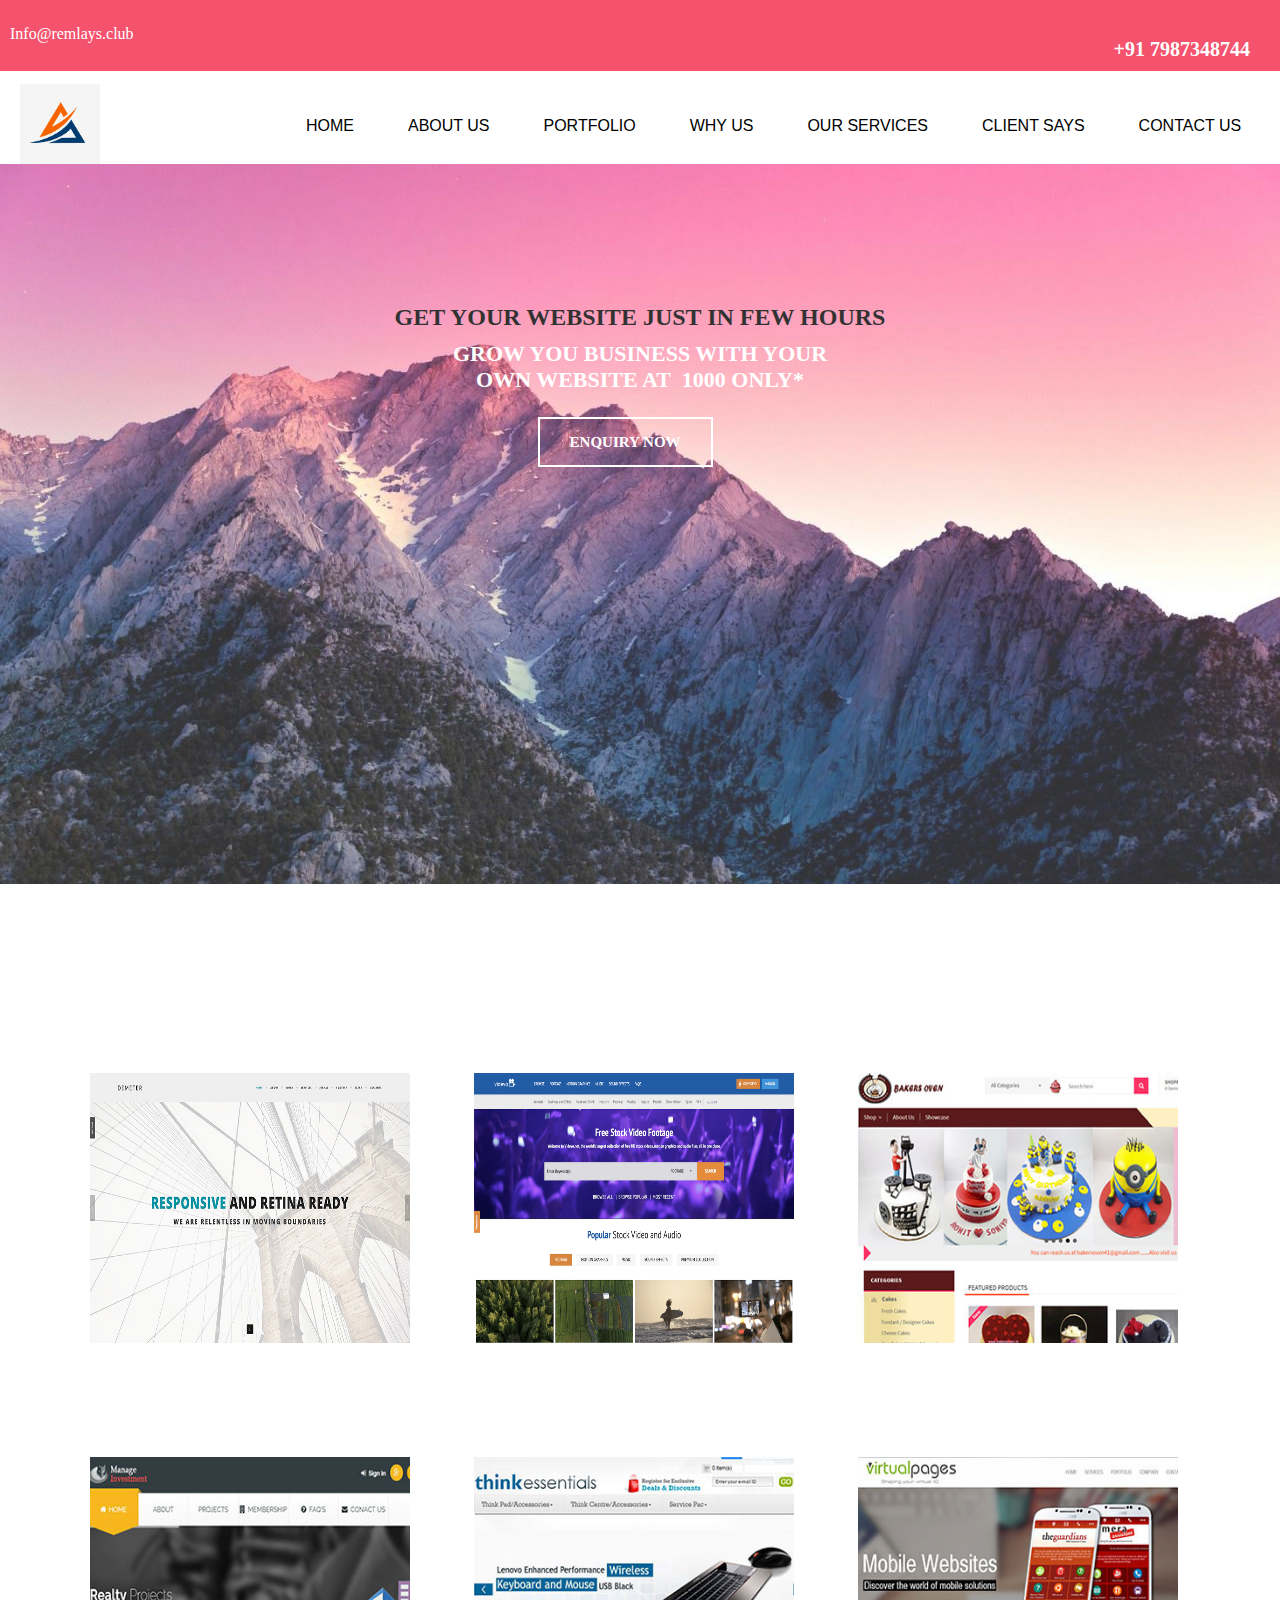
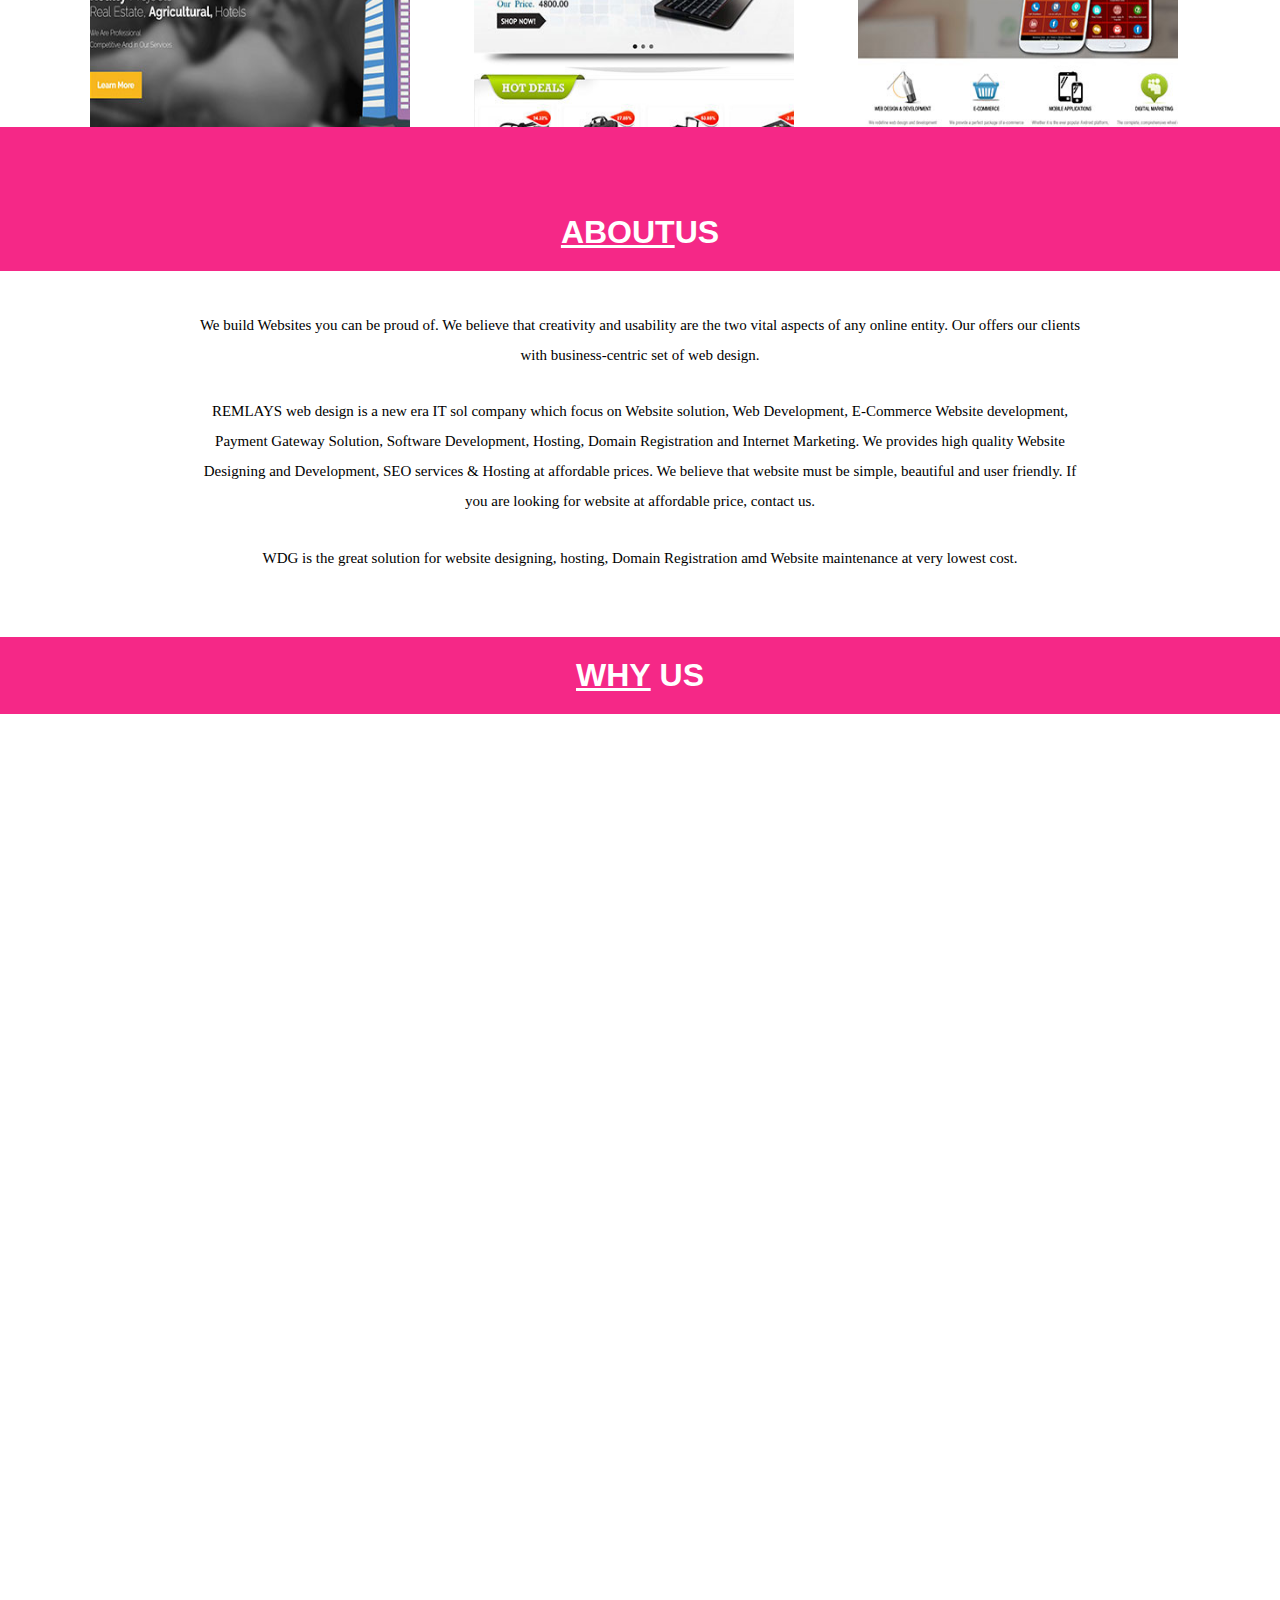
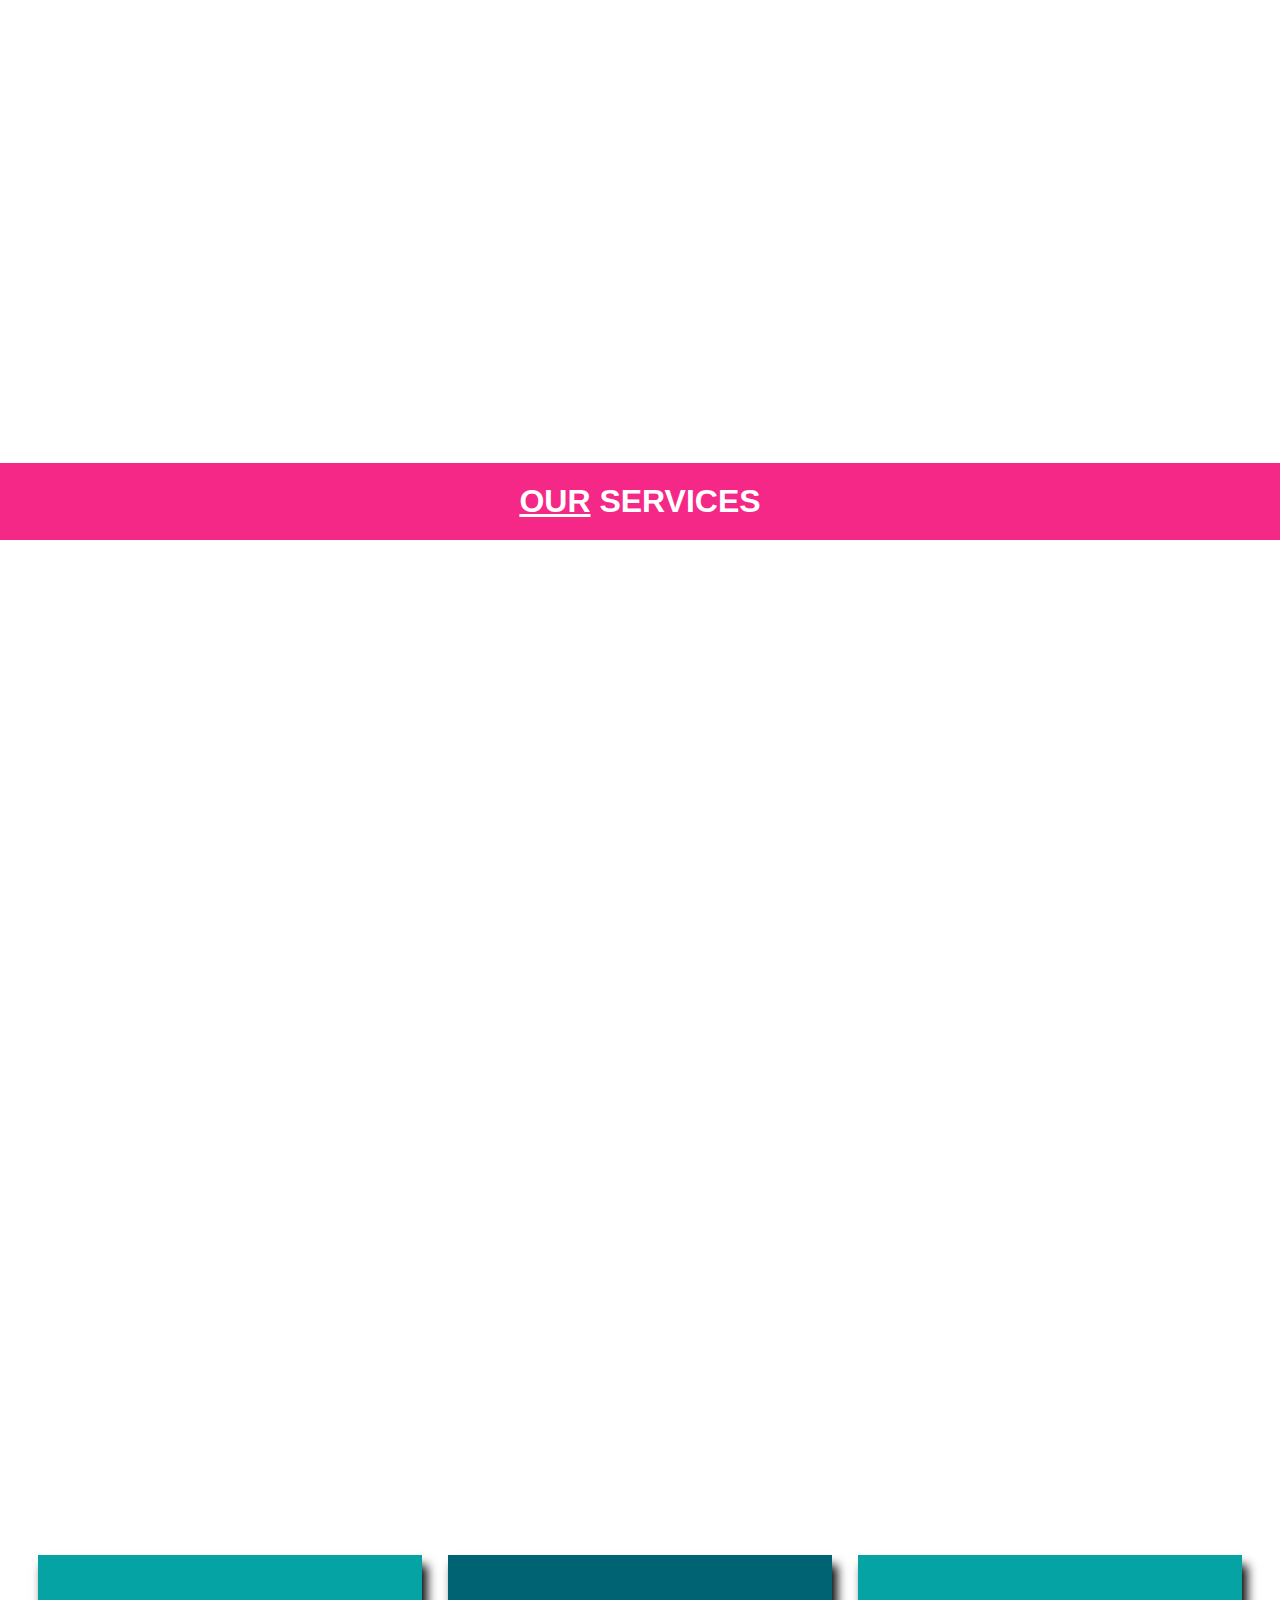
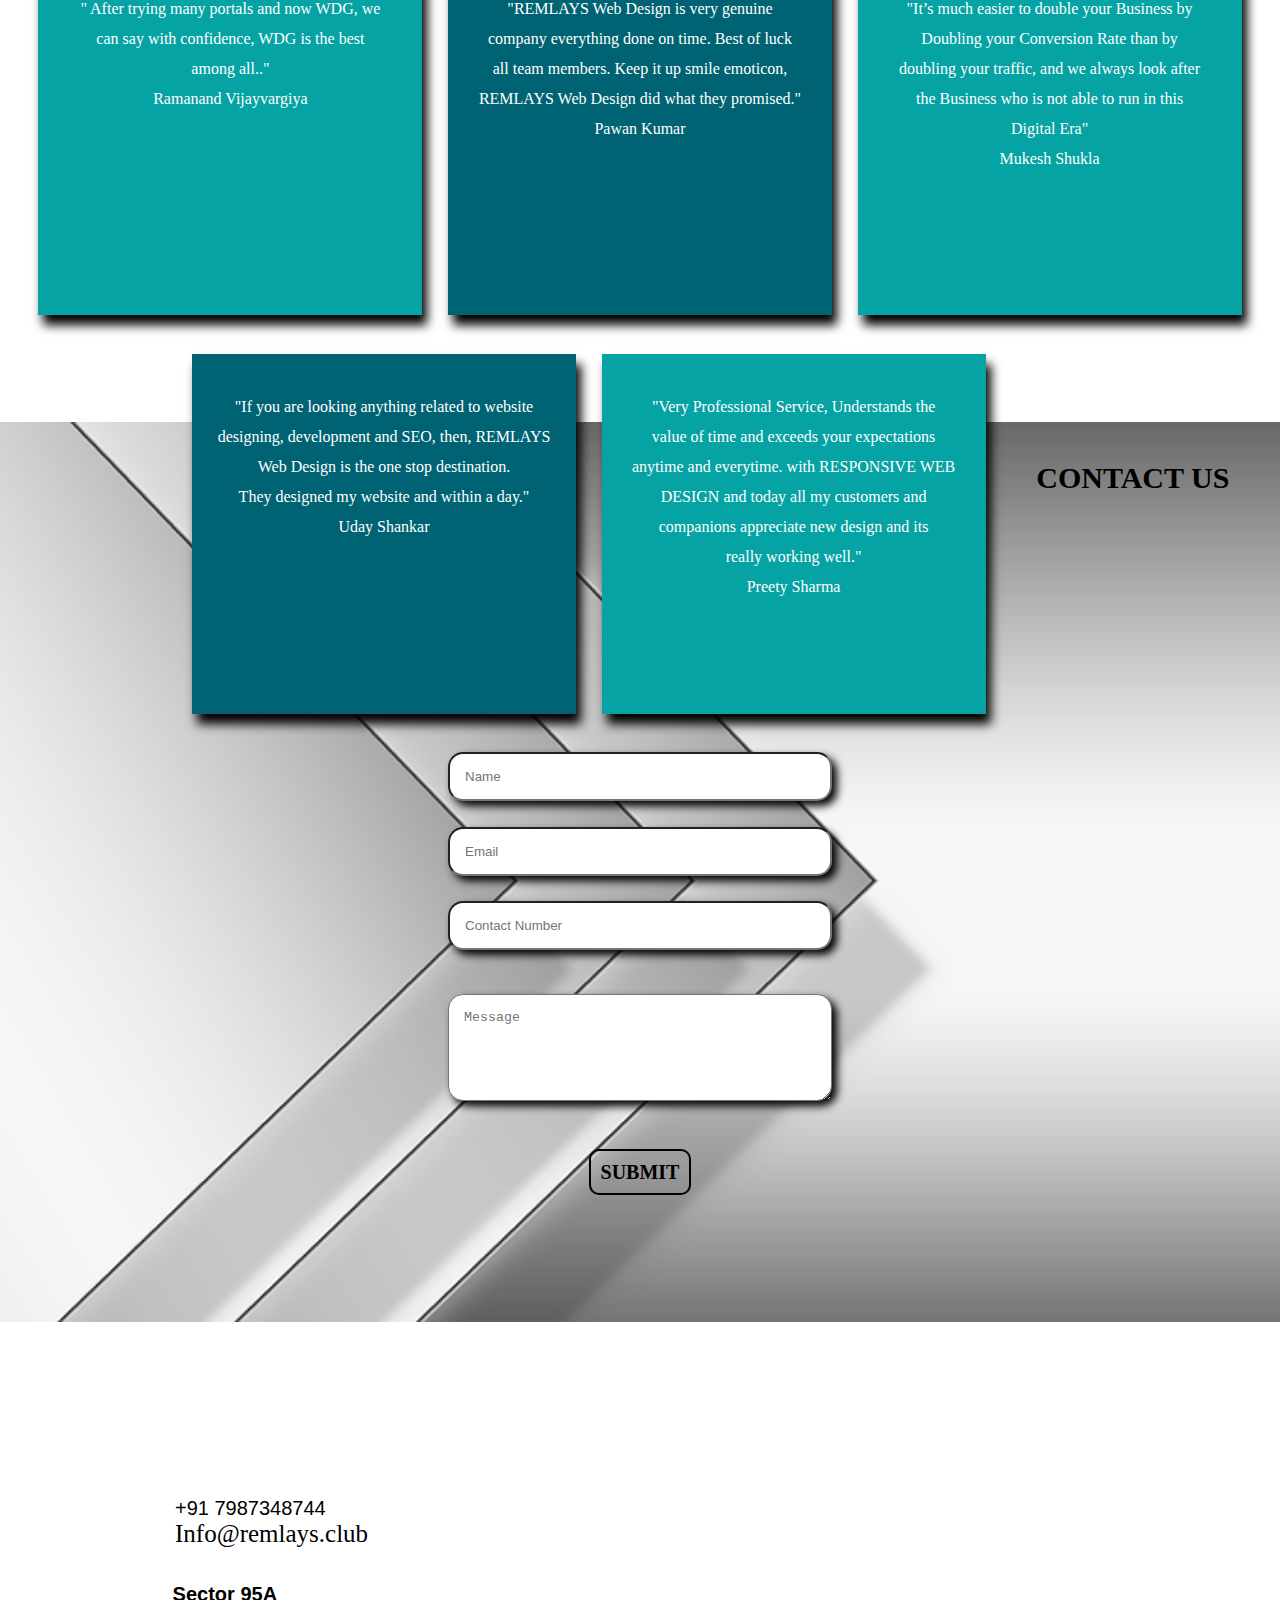
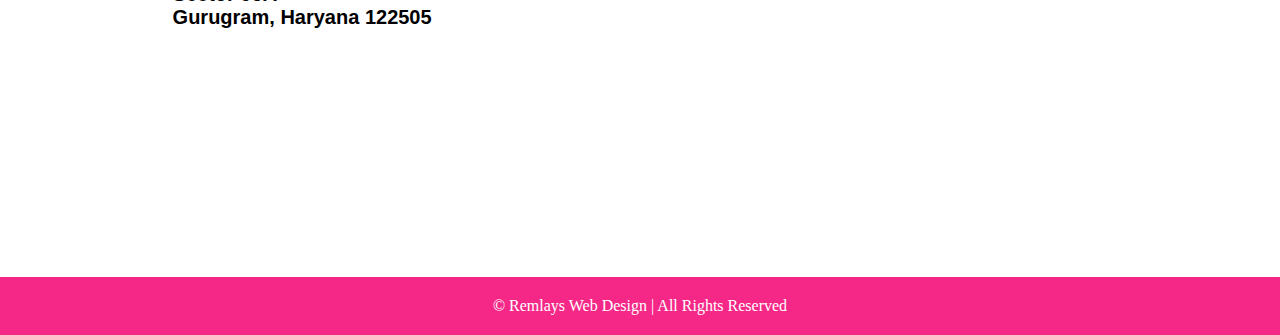
<file: index.html>
<!DOCTYPE html>
<html lang="en">
<head>
    <meta charset="UTF-8">
    <meta http-equiv="X-UA-Compatible" content="IE=edge">
    <meta name="viewport" content="width=device-width, initial-scale=1.0">
    <title>Remlays | Low cost web designing company</title>
    <link rel="stylesheet" href="index.css" type="text/css">
    <link href="https://unpkg.com/aos@2.3.1/dist/aos.css" rel="stylesheet">
</head>
<body>
    <div class="no"><p class="n2">Info@remlays.club</p><h1 class="n1">+91 7987348744</h1></div>
    <div class="nav">
     <img src="images/logo.png" id="logo">
     <ul>
         <li><a href="index.html">home</a></li>
         <li><a href="about-us.html">about us</a></li>
         <li><a href="portfolio.html">portfolio</a></li>
         <li><a href="why-us.html">why us</a></li>
         <li><a href="services.html">our services</a></li>
         <li><a href="client.html">client says</a></li>
         <li><a href="contact.html">contact us</a></li>
     </ul>
    </div>
    <div class="d-one">
        <h1 class="h">Get your website just in few hours<br></h1>
        <h1 class="h-one">Grow you business with your<br> own website at&nbsp;&nbsp;1000 only*</h1>
        <h1 class="btn"><a href="#">enquiry now</a></h1>
    </div>
    <div class="d1"><h1 class="h2" data-aos="flip-up" data-aos-duration="2000">our portfolio</h1></div>
    <div class="d2">
        <img src="images/op-2.jpg" id="our-p">
        <img src="images/op-3.webp" id="our-pp">
        <img src="images/op-4.jpg" id="our-pp">
    </div>
    <div class="d2">
        <img src="images/op-5.jpg" id="our-p">
        <img src="images/op-6.jpg" id="our-pp">
        <img src="images/op-7.jpg" id="our-pp">
    </div>
    <div class="d2"><h1 class="h2" data-aos="flip-right" data-aos-duration="1000" data-aos-offset="4s">more than&nbsp;&nbsp;400&nbsp;+&nbsp;&nbsp;&nbsp;websites</h1></div>
<div class="a1">
    <h1 class="head1"><span>about</span>us</h1>
</div>
<div class="d3">
    <p class="p2">
        We build Websites you can be proud of. We believe that creativity and usability are the two vital aspects of any online entity. Our offers our clients with business-centric set of web design. 
    </p>
    <p class="p3">
        REMLAYS web design is a new era IT sol company which focus on Website solution, Web Development, E-Commerce Website development, Payment Gateway Solution, Software Development, Hosting, Domain Registration and Internet Marketing. We provides high quality Website Designing and Development, SEO services & Hosting at affordable prices. We believe that website must be simple, beautiful and user friendly. If you are looking for website at affordable price, contact us. 
    </p>
    <p class="p3">
        WDG is the great solution for website designing, hosting, Domain Registration amd Website maintenance at very lowest cost. 
    </p>
</div>
<div class="d4">
    <h1 class="head1"><span>why</span> us</h1>
</div>
<div class="d5" data-aos="flip-left" data-aos-duration="2000" data-aos-offset="4s">
<h1 class="head2"><span>Creative</span> web designing</h1>    
<p class="p4">
    All our web design projects are directly handled by the senior creative team. The team includes the Animation Director, Creative Director and Developers – all of them have over 14 years of expertise in building world-class websites.
</p>
</div>
<div class="d6" data-aos="flip-right" data-aos-duration="2000" data-aos-offset="4s">
<h1 class="head3">Coding&nbsp;<span>and</span>&nbsp;Technology</h1>
<p class="p5">
    Our software developers are updated with the latest coding standards and technology innovations in the desktop and mobile medium. This helps us build websites that are highly engaging, secure and in par with the best in the world.
</p>
</div>
<div class="d7" data-aos="flip-left" data-aos-duration="2000" data-aos-offset="4s">
    <h1 class="head2"><span>Marketing</span> your website</h1>
    <p class="p4">
        Who wouldn’t want their website to rank well on search engines? Our expertise in search engine optimization and online marketing helps us build websites that ranks well on leading search engines and perform well on social media. We can also come up with beautiful microsite designs that convert.
    </p>
</div>
<div class="d6" data-aos="flip-right" data-aos-duration="2000" data-aos-offset="4s">
    <h1 class="head3"><span>Website</span> maintenance</h1>
    <p class="p5">
        Regular and timely maintenance of websites is a critical task which many ignore. Not when you have a website maintenance agreement with us. We make sure your website is updated with the latest content and your search engine ranking stays on top
    </p>
</div>
<div class="d4">
    <h1 class="head1"><span>our</span> services</h1>
</div>
<div class="d8" data-aos="flip-up" data-aos-duration="2000" data-aos-offset="4s">
    <img src="images/web design.png" id="web-d">
    <h1 class="head4">Web Designing</h1>
    <p class="para1">
        We design websites that are creative, mobile responsive, lag-free, eye catching and SEO friendly. We provide custom mobile web design services in coimbatore. Affordable costs is our specialty,and we achieve it through open source content management system (CMS). Hire us to work on your website to make it beautiful and profitable.
    </p>
</div>
<div class="d8" data-aos="flip-down" data-aos-duration="1000" data-aos-offset="4s">
    <img src="images/web hosting.png" id="web-d">
    <h1 class="head4">Web Hosting</h1>
    <p class="para1">
        Web hosting plans are designed to include all the features you are looking for at the best possible price. Our All Hosting plans are ideal for most individuals and client businesses. We are the affordable, reliable place to host your site with 100% uptime commitment and 365 days support.
    </p>
</div>  
<div class="d8" data-aos="flip-up" data-aos-duration="2000" data-aos-offset="4s">
    <img src="images/domain register.png" id="web-d">
    <h1 class="head4">Domain Register</h1>
    <p class="para1">
        We offers Domain Name Registration as a part of full web services. Domain Registration is the starting point for the website. We offer low cost domain registration with high security and theft protection facility. You can register different type of domains like .com, .net, .org, .in, .org.in etc to us.
    </p>
</div>  
<div class="d9" data-aos="fade-up" data-aos-duration="2000" data-aos-offset="4s">
    <img src="images/free maintainance.png" id="web-d">
    <h1 class="head4">Free Maintenance </h1>
    <p class="para1">
        We understand! your requirement , we can take care of website maintenance for you, so that you don't have to worry about keeping your site engaged and optimized.
    </p>
</div>
<div class="d10" data-aos="fade-up" data-aos-duration="2000" data-aos-offset="4s">
    <img src="images/support.png" id="web-d">
    <h1 class="head4">Support </h1>
    <p class="para1">
        Tired of spending hours trying to figure out how to manage your site? Wish you had a “web guy” on staff but can’t justify a full or part time employee? We’ve got you covered!
    </p>
</div>
<div class="d11" data-aos="fade-down" data-aos-duration="2000" data-aos-offset="4s">
    <h1 class="head5">what client says</h1>
</div>
<div class="d12">
    <p class="para2">
        " After trying many portals and now WDG, we<br> can say with confidence, WDG is the best<br> among all.."<br>
        Ramanand Vijayvargiya
        </p>
</div>
<div class="d13">
    <p class="para2">
        "REMLAYS Web Design is very genuine<br> company everything done on time. Best of luck<br> all team members. Keep it up smile emoticon, REMLAYS Web Design did what they promised."
        Pawan Kumar
    </p>
</div>
<div class="d14">
    <p class="para2">
   "It’s much easier to double your Business by<br> Doubling your Conversion Rate than by<br> doubling your traffic, and we always look after<br> the Business who is not able to run in this<br> Digital Era"<br>
    Mukesh Shukla
    </p>
</div>
<div class="d15">
    <p class="para2">
   "If you are looking anything related to website<br> designing, development and SEO, then, REMLAYS<br> Web Design is the one stop destination.<br> They designed my website and within a day."<br>
    Uday Shankar
    </p>
</div>
<div class="d16">
    <p class="para2">
    "Very Professional Service, Understands the<br> value of time and exceeds your expectations<br> anytime and everytime. with RESPONSIVE WEB<br> DESIGN and today all my customers and<br> companions appreciate new design and its<br> really working well."<br>
    Preety Sharma
    </p>
</div>
<div class="last">
    <h1 class="l">contact us</h1>
    <input type="text" name="first name" placeholder="Name">
    <input type="email" name="email" placeholder="Email" class="in2">
    <input type="no" name="number" placeholder="Contact Number" class="in2"><br><br>
    <textarea name="user message" id="" cols="30" rows="5" placeholder="Message" class="in2"></textarea><br><br>
    <h1 class="button"><a href="#">submit</a></h1>
</div>
<div class="l-f">
    <p class="r-side">+91 7987348744</p>
    <p class="n3">Info@remlays.club</p>
    <h1 class="map"> Sector 95A<br>
        Gurugram, Haryana 122505 </h1>
    <div class="flt1">
        <iframe src="https://www.google.com/maps/embed?pb=!1m18!1m12!1m3!1d7017.810995079754!2d76.90912477234579!3d28.42210826566736!2m3!1f0!2f0!3f0!3m2!1i1024!2i768!4f13.1!3m3!1m2!1s0x390d15e34ca22e49%3A0xc5240e1fab4c6087!2sWazirpur%2C%20Sector%2095A%2C%20Gurugram%2C%20Haryana%20122505!5e0!3m2!1sen!2sin!4v1619172654233!5m2!1sen!2sin" width="600" height="450" style="border:0;" allowfullscreen="" loading="lazy"></iframe>
        </div>
</div>
<div class="footer">
    <p class="cpy">© Remlays Web Design | All Rights Reserved</p>
</div>
<script src="https://unpkg.com/aos@2.3.1/dist/aos.js"></script>
<script>
    AOS.init();
  </script>
</body>
</html>
</file>
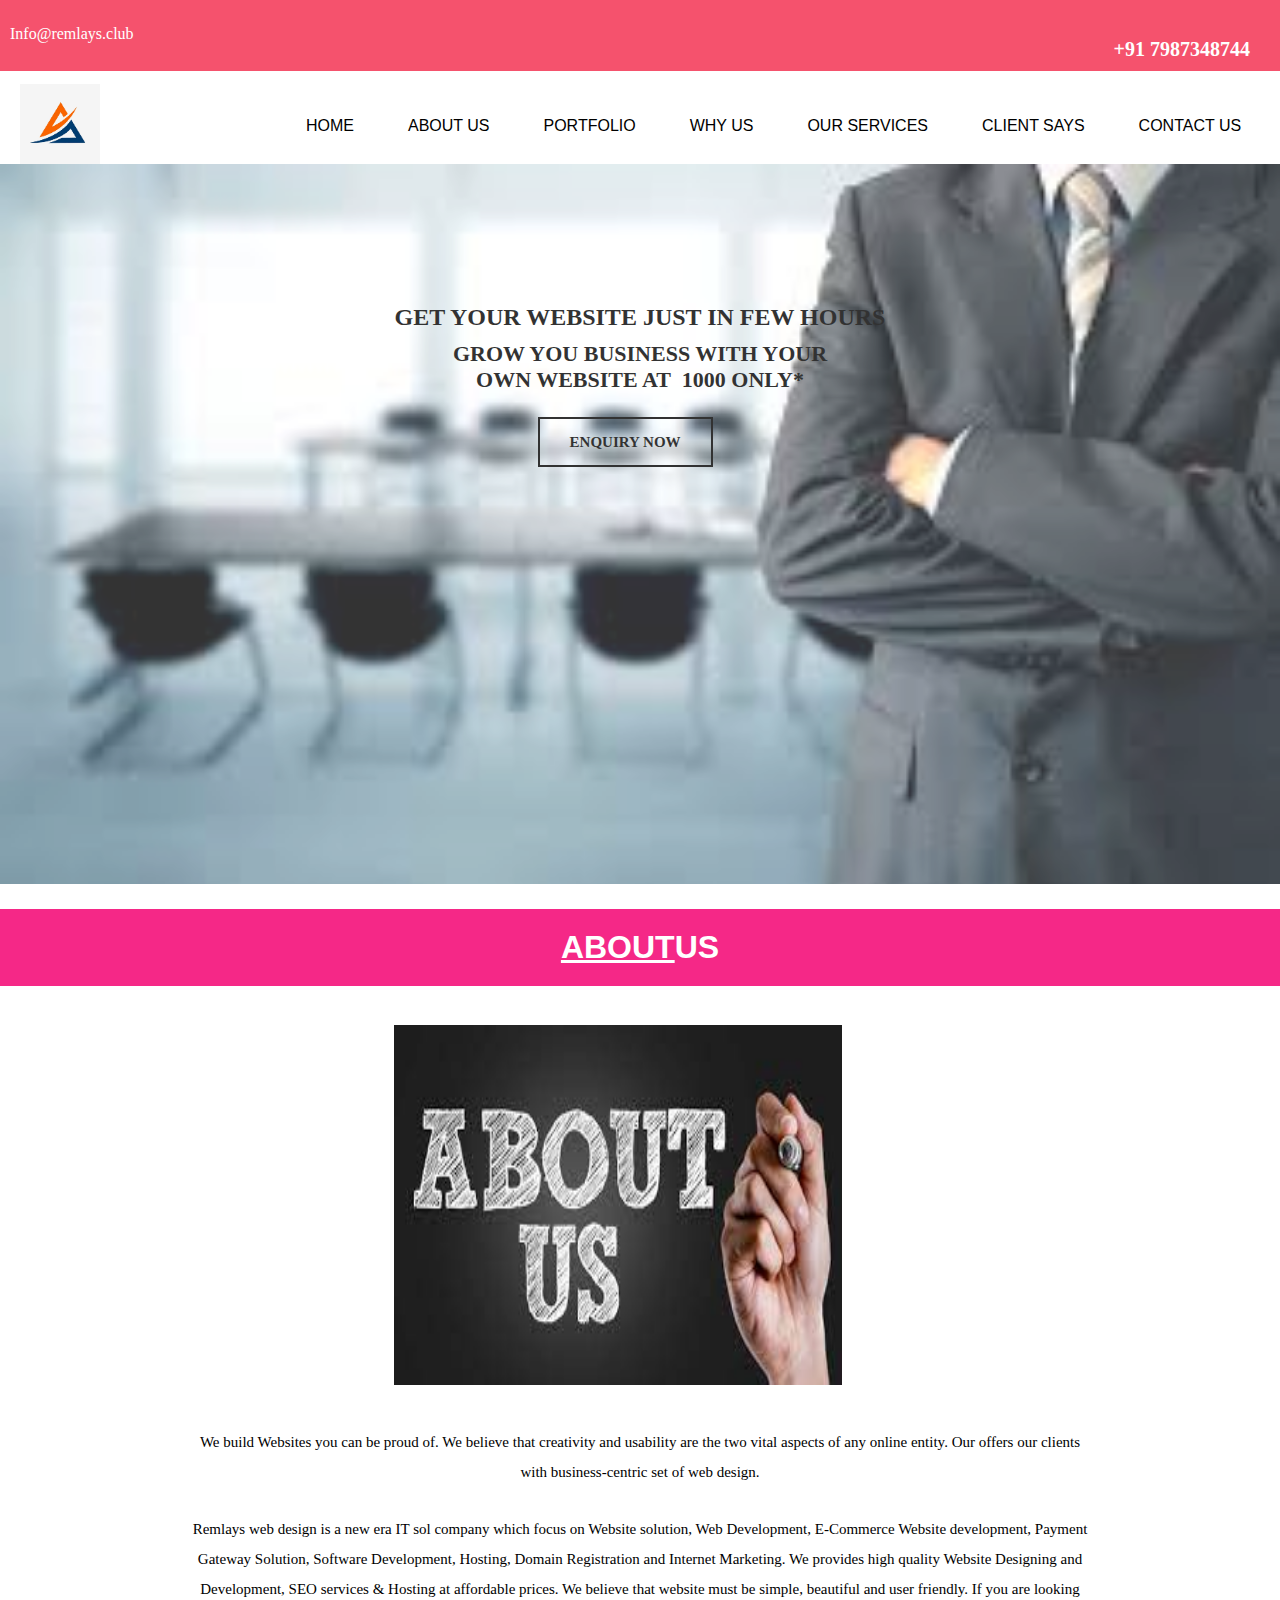
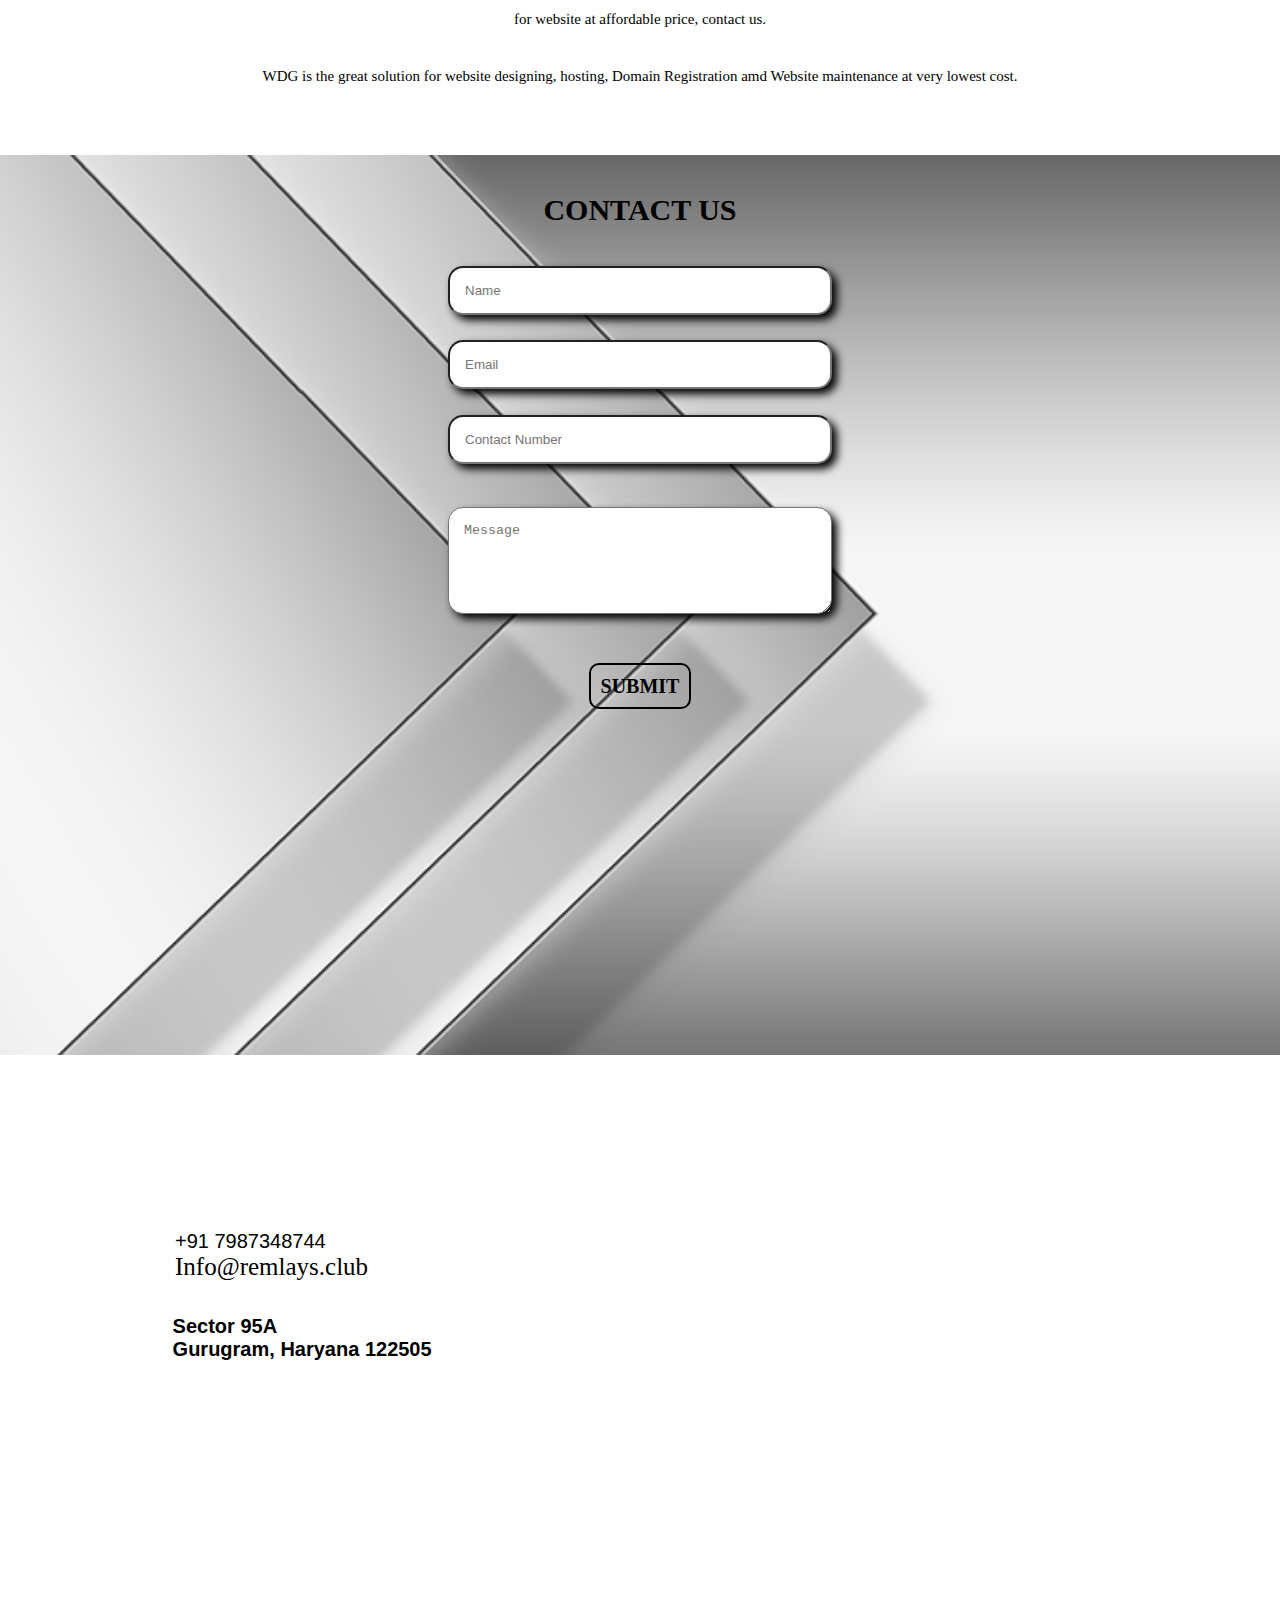
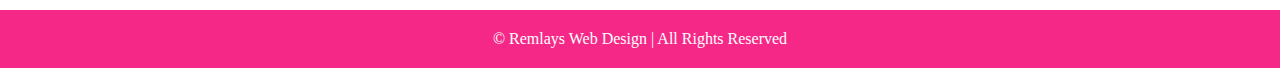
<file: about-us.html>
<!DOCTYPE html>
<html lang="en">
<head>
    <meta charset="UTF-8">
    <meta http-equiv="X-UA-Compatible" content="IE=edge">
    <meta name="viewport" content="width=device-width, initial-scale=1.0">
    <title>Remlays | Low cost web designing company</title>
    <link rel="stylesheet" href="about-us.css" type="text/css">
    <link href="https://unpkg.com/aos@2.3.1/dist/aos.css" rel="stylesheet">
</head>
<body>
    <div class="no"><p class="n2">Info@remlays.club</p><h1 class="n1">+91 7987348744</h1></div>
    <div class="nav">
     <img src="images/logo.png" id="logo">
     <ul>
         <li><a href="index.html" target="_blank">home</a></li>
         <li><a href="about-us.html" target="_blank">about us</a></li>
         <li><a href="portfolio.html" target="_blank">portfolio</a></li>
         <li><a href="why-us.html" target="_blank">why us</a></li>
         <li><a href="services.html">our services</a></li>
         <li><a href="client.html">client says</a></li>
         <li><a href="contact.html">contact us</a></li>
     </ul>
    </div>
    <div class="d-one">
        <h1 class="h">Get your website just in few hours<br></h1>
        <h1 class="h-one">Grow you business with your<br> own website at&nbsp;&nbsp;1000 only*</h1>
        <h1 class="btn"><a href="#">enquiry now</a></h1>
    </div>
    <div class="a1">
        <h1 class="head1"><span>about</span>us</h1>
    </div>
    <div class="ig"><img src="images/about-us.jpg" class="img"></div>
    <div class="d3">
        <p class="p2">
            We build Websites you can be proud of. We believe that creativity and usability are the two vital aspects of any online entity. Our offers our clients with business-centric set of web design. 
        </p>
        <p class="p3">
            Remlays web design is a new era IT sol company which focus on Website solution, Web Development, E-Commerce Website development, Payment Gateway Solution, Software Development, Hosting, Domain Registration and Internet Marketing. We provides high quality Website Designing and Development, SEO services & Hosting at affordable prices. We believe that website must be simple, beautiful and user friendly. If you are looking for website at affordable price, contact us. 
        </p>
        <p class="p3">
            WDG is the great solution for website designing, hosting, Domain Registration amd Website maintenance at very lowest cost. 
        </p>
    </div>
    <div class="last">
        <h1 class="l">contact us</h1>
        <input type="text" name="first name" placeholder="Name">
        <input type="email" name="email" placeholder="Email" class="in2">
        <input type="no" name="number" placeholder="Contact Number" class="in2"><br><br>
        <textarea name="user message" id="" cols="30" rows="5" placeholder="Message" class="in2"></textarea><br><br>
        <h1 class="button"><a href="#">submit</a></h1>
    </div>
    <div class="l-f">
        <p class="r-side">+91 7987348744</p>
        <p class="n3">Info@remlays.club</p>
        <h1 class="map">Sector 95A<br>
            Gurugram, Haryana 122505</h1>
        <div class="flt1">
            <iframe src="https://www.google.com/maps/embed?pb=!1m18!1m12!1m3!1d7017.810995079754!2d76.90912477234579!3d28.42210826566736!2m3!1f0!2f0!3f0!3m2!1i1024!2i768!4f13.1!3m3!1m2!1s0x390d15e34ca22e49%3A0xc5240e1fab4c6087!2sWazirpur%2C%20Sector%2095A%2C%20Gurugram%2C%20Haryana%20122505!5e0!3m2!1sen!2sin!4v1619172654233!5m2!1sen!2sin" width="600" height="450" style="border:0;" allowfullscreen="" loading="lazy"></iframe>
            </div>
    </div>
    <div class="footer">
        <p class="cpy">© Remlays Web Design | All Rights Reserved</p>
    </div>
    <script src="https://unpkg.com/aos@2.3.1/dist/aos.js"></script>
    <script>
        AOS.init();
      </script>
</body>
</html>
</file>
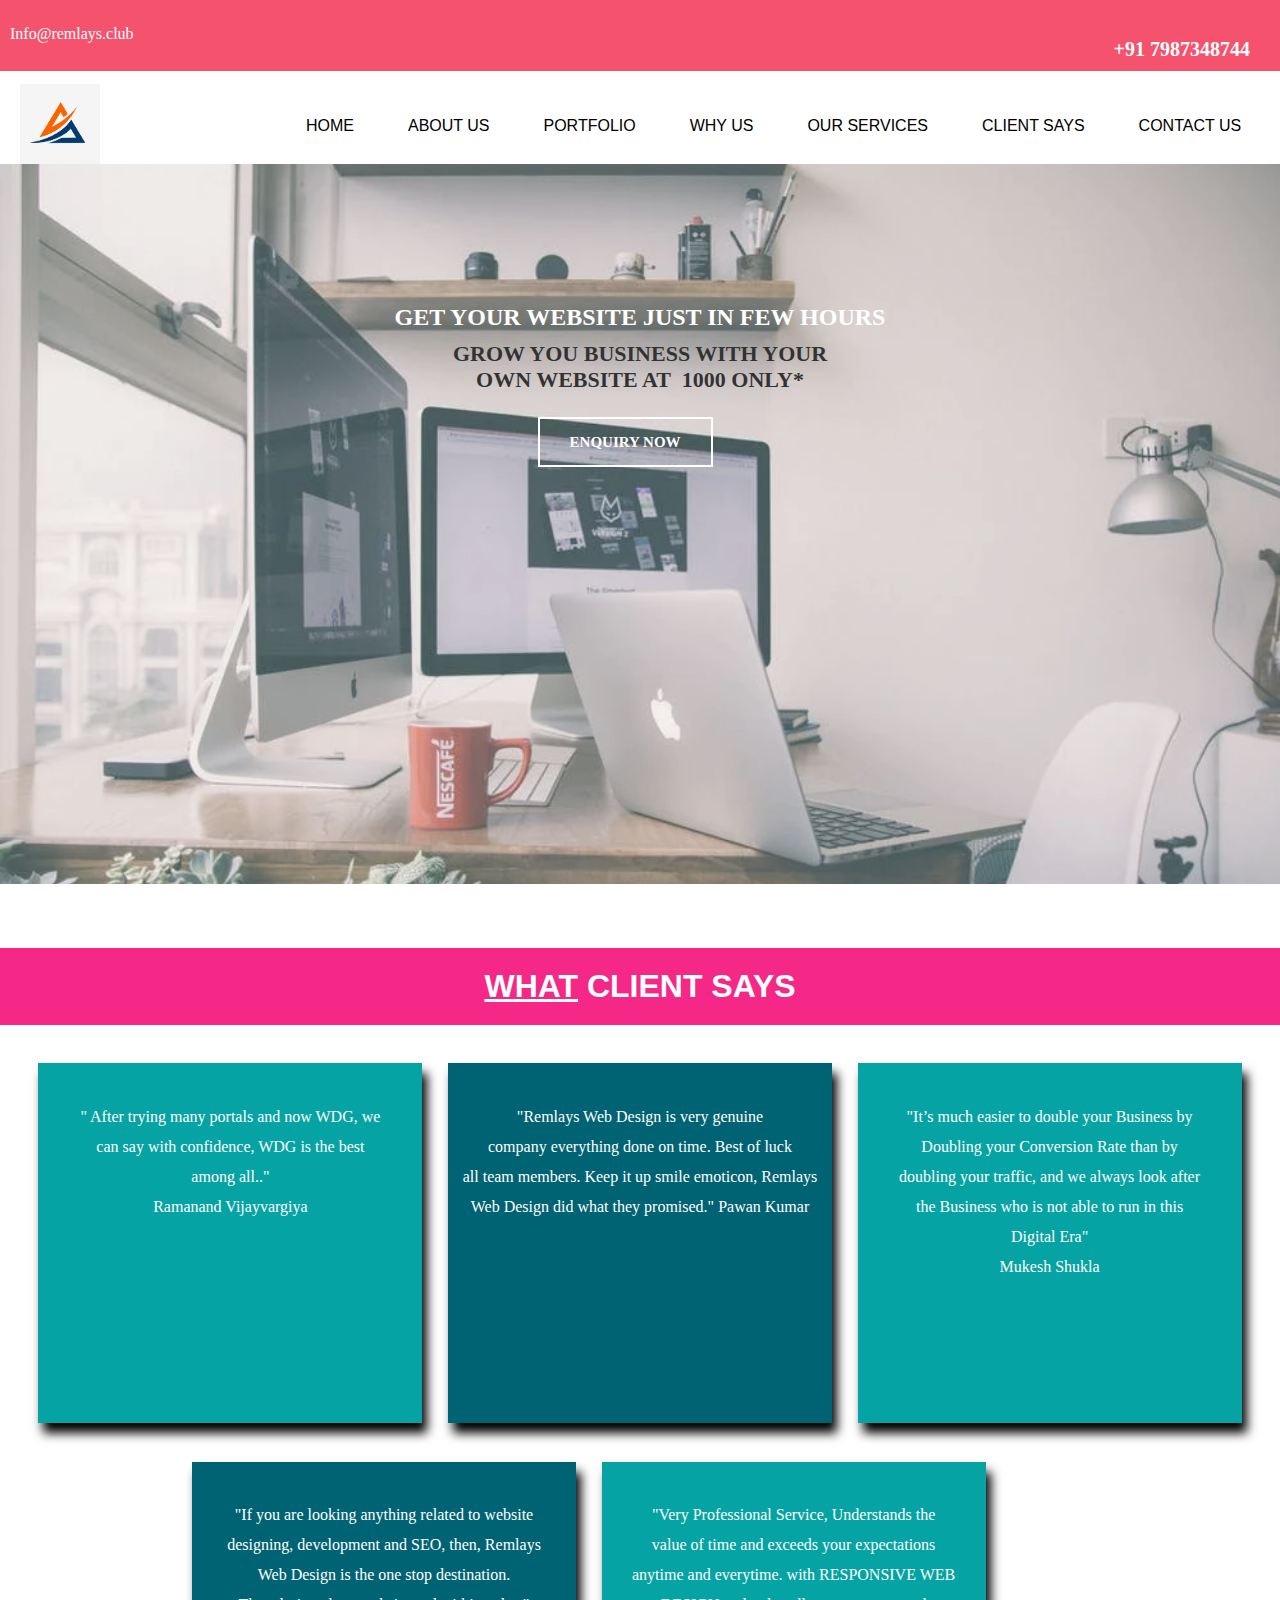
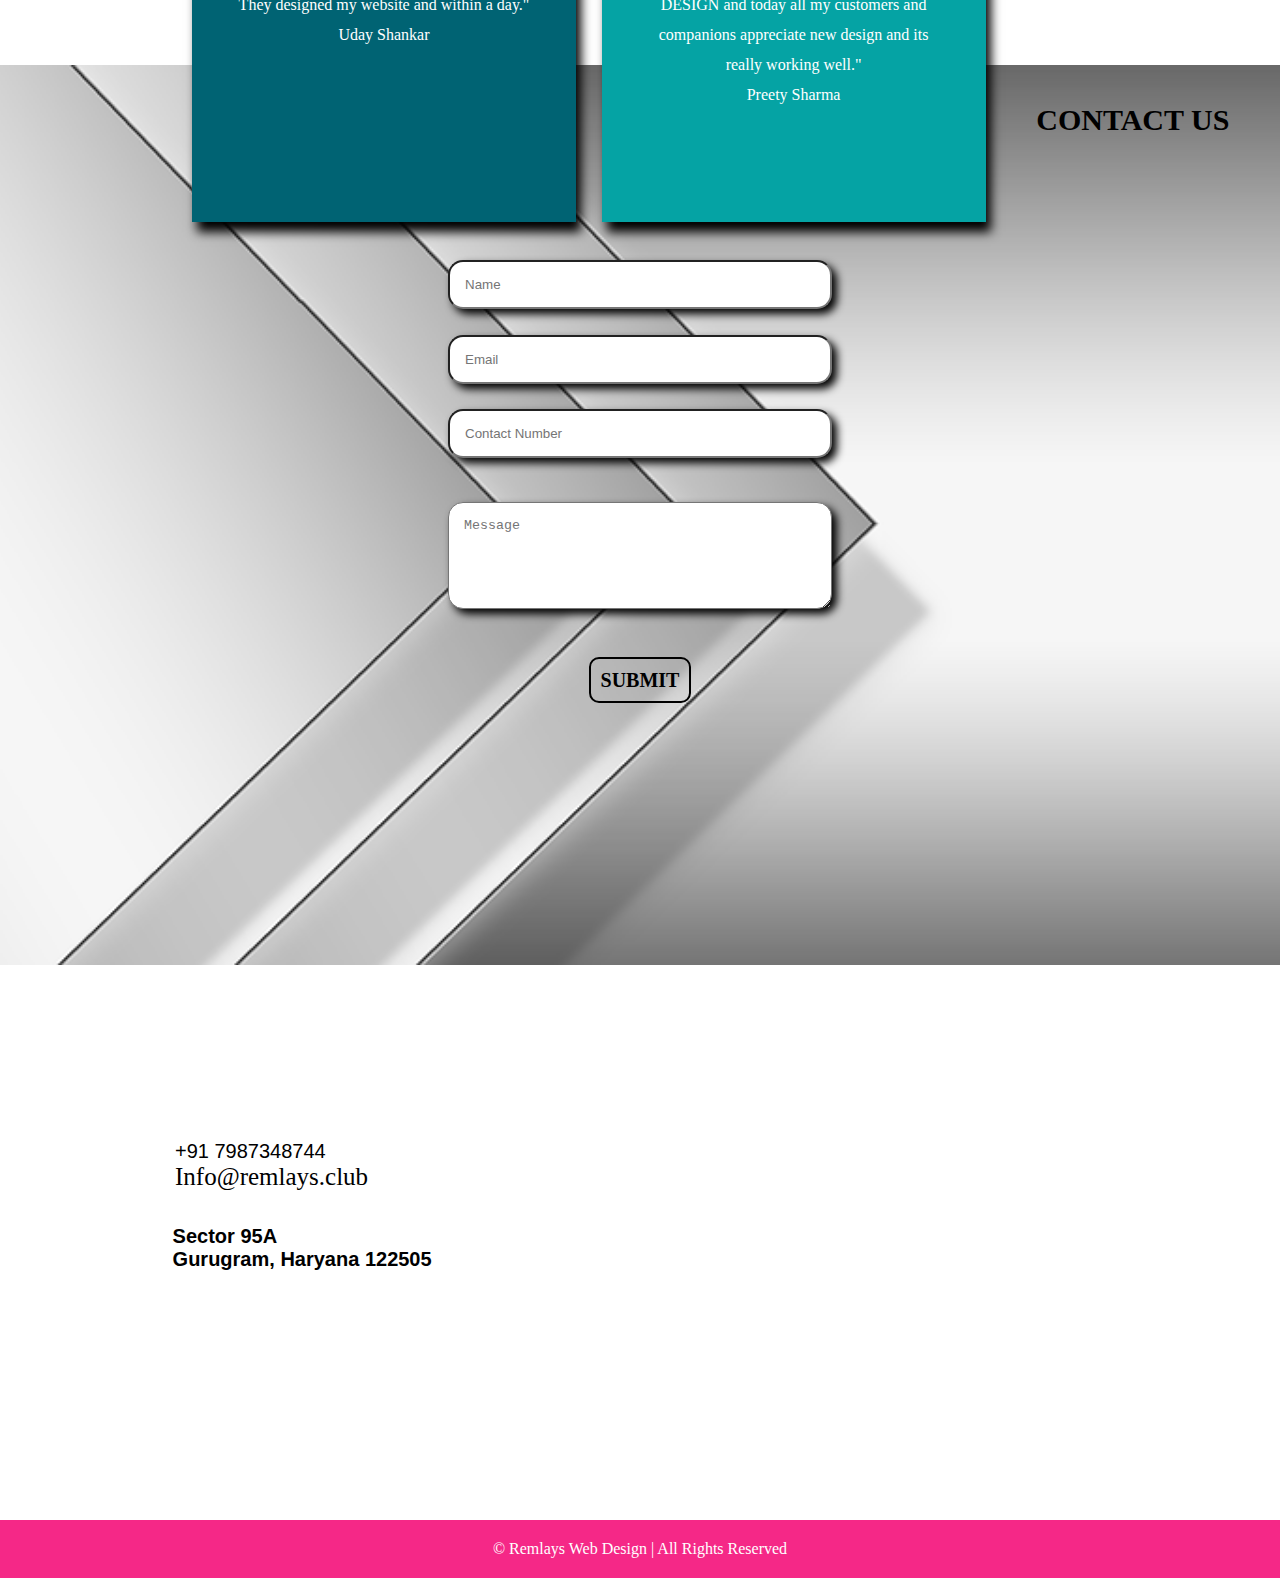
<file: client.html>
<!DOCTYPE html>
<html lang="en">
<head>
    <meta charset="UTF-8">
    <meta http-equiv="X-UA-Compatible" content="IE=edge">
    <meta name="viewport" content="width=device-width, initial-scale=1.0">
    <title>Remlays | Low cost web designing company</title>
    <link rel="stylesheet" href="client.css" type="text/css">
    <link href="https://unpkg.com/aos@2.3.1/dist/aos.css" rel="stylesheet">
</head>
<body>
    
    <div class="no"><p class="n2">Info@remlays.club</p><h1 class="n1">+91 7987348744</h1></div>
    <div class="nav">
     <img src="images/logo.png" id="logo">
     <ul>
         <li><a href="index.html" target="_blank">home</a></li>
         <li><a href="about-us.html" target="_blank">about us</a></li>
         <li><a href="portfolio.html" target="_blank">portfolio</a></li>
         <li><a href="why-us.html" target="_blank">why us</a></li>
         <li><a href="services.html">our services</a></li>
         <li><a href="client.html">client says</a></li>
         <li><a href="contact.html">contact us</a></li>
     </ul>
    </div>
    <div class="d-one">
        <h1 class="h">Get your website just in few hours<br></h1>
        <h1 class="h-one">Grow you business with your<br> own website at&nbsp;&nbsp;1000 only*</h1>
        <h1 class="btn"><a href="#">enquiry now</a></h1>
    </div>
    <div class="d4">
        <h1 class="head1"><span>what</span> client says</h1>
    </div>
    
    <div class="d12">
        <p class="para2">
            " After trying many portals and now WDG, we<br> can say with confidence, WDG is the best<br> among all.."<br>
            Ramanand Vijayvargiya
            </p>
    </div>
    <div class="d13">
        <p class="para2">
            "Remlays Web Design is very genuine<br> company everything done on time. Best of luck<br> all team members. Keep it up smile emoticon, Remlays Web Design did what they promised."
            Pawan Kumar
        </p>
    </div>
    <div class="d14">
        <p class="para2">
       "It’s much easier to double your Business by<br> Doubling your Conversion Rate than by<br> doubling your traffic, and we always look after<br> the Business who is not able to run in this<br> Digital Era"<br>
        Mukesh Shukla
        </p>
    </div>
    <div class="d15">
        <p class="para2">
       "If you are looking anything related to website<br> designing, development and SEO, then, Remlays<br> Web Design is the one stop destination.<br> They designed my website and within a day."<br>
        Uday Shankar
        </p>
    </div>
    <div class="d16">
        <p class="para2">
        "Very Professional Service, Understands the<br> value of time and exceeds your expectations<br> anytime and everytime. with RESPONSIVE WEB<br> DESIGN and today all my customers and<br> companions appreciate new design and its<br> really working well."<br>
        Preety Sharma
        </p>
    </div>
    <div class="last">
        <h1 class="l">contact us</h1>
        <input type="text" name="first name" placeholder="Name">
        <input type="email" name="email" placeholder="Email" class="in2">
        <input type="no" name="number" placeholder="Contact Number" class="in2"><br><br>
        <textarea name="user message" id="" cols="30" rows="5" placeholder="Message" class="in2"></textarea><br><br>
        <h1 class="button"><a href="#">submit</a></h1>
    </div>
    <div class="l-f">
        <p class="r-side">+91 7987348744</p>
        <p class="n3">Info@remlays.club</p>
        <h1 class="map">Sector 95A<br>
            Gurugram, Haryana 122505</h1>
        <div class="flt1">
            <iframe src="https://www.google.com/maps/embed?pb=!1m18!1m12!1m3!1d7017.810995079754!2d76.90912477234579!3d28.42210826566736!2m3!1f0!2f0!3f0!3m2!1i1024!2i768!4f13.1!3m3!1m2!1s0x390d15e34ca22e49%3A0xc5240e1fab4c6087!2sWazirpur%2C%20Sector%2095A%2C%20Gurugram%2C%20Haryana%20122505!5e0!3m2!1sen!2sin!4v1619172654233!5m2!1sen!2sin" width="600" height="450" style="border:0;" allowfullscreen="" loading="lazy"></iframe>
            </div>
    </div>
    <div class="footer">
        <p class="cpy">© Remlays Web Design | All Rights Reserved</p>
    </div>
    <script src="https://unpkg.com/aos@2.3.1/dist/aos.js"></script>
    <script>
        AOS.init();
      </script>


</body>
</html>
</file>
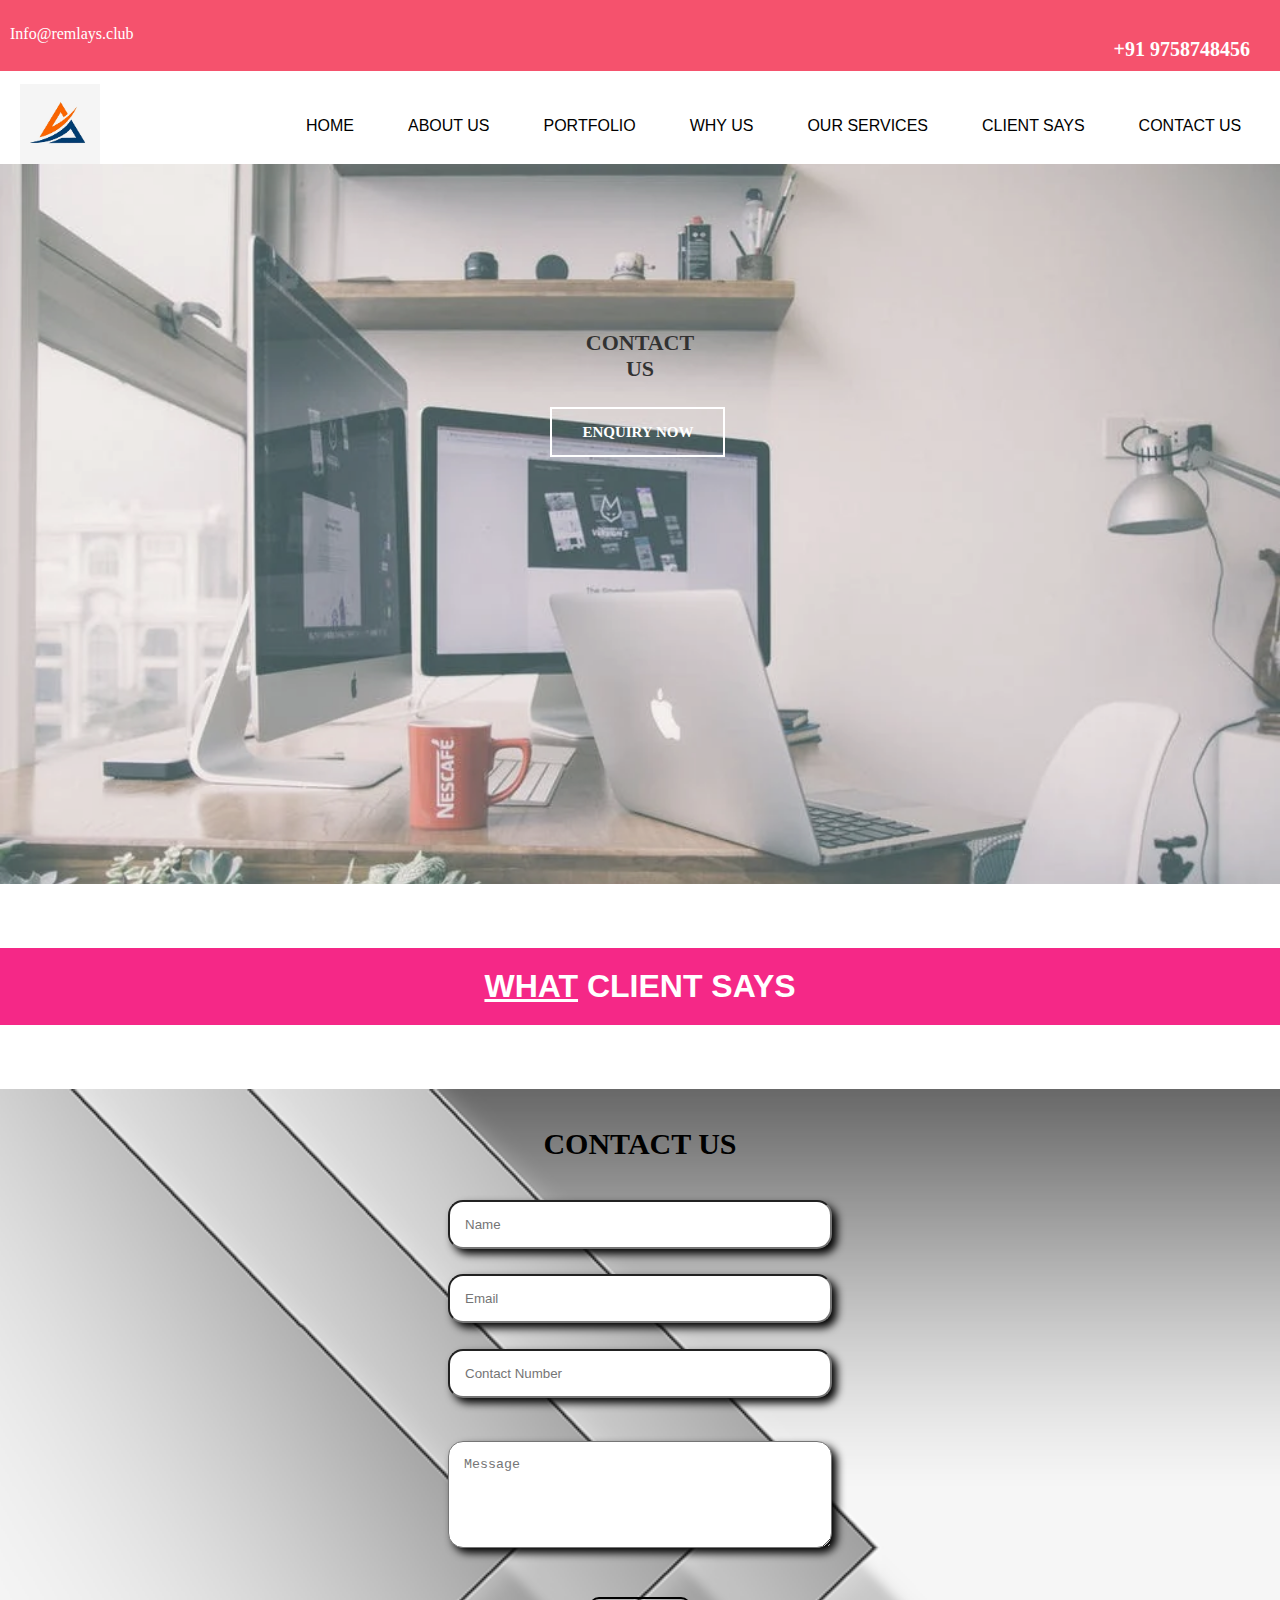
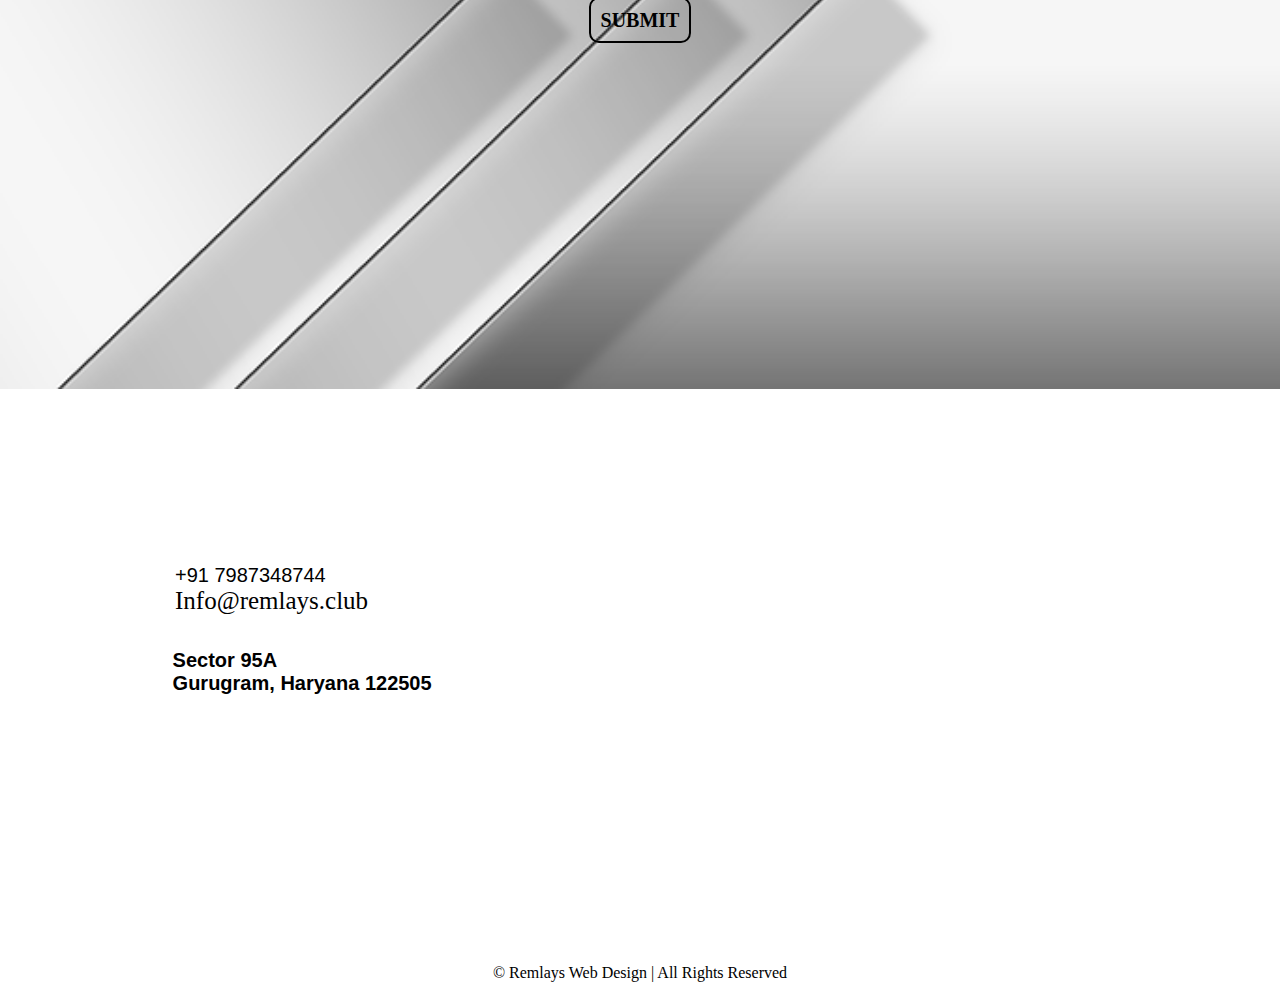
<file: contact.html>
<!DOCTYPE html>
<html lang="en">
<head>
    <meta charset="UTF-8">
    <meta http-equiv="X-UA-Compatible" content="IE=edge">
    <meta name="viewport" content="width=device-width, initial-scale=1.0">
    <title>Remlays | Low cost web designing company</title>
    <link rel="stylesheet" href="contact.css" type="text/css">
    <link href="https://unpkg.com/aos@2.3.1/dist/aos.css" rel="stylesheet">
</head>
<body>
    
    <div class="no"><p class="n2">Info@remlays.club</p><h1 class="n1">+91 9758748456</h1></div>
    <div class="nav">
     <img src="images/logo.png" id="logo">
     <ul>
         <li><a href="index.html" target="_blank">home</a></li>
         <li><a href="about-us.html" target="_blank">about us</a></li>
         <li><a href="portfolio.html" target="_blank">portfolio</a></li>
         <li><a href="why-us.html" target="_blank">why us</a></li>
         <li><a href="services.html">our services</a></li>
         <li><a href="client.html">client says</a></li>
         <li><a href="contact.html">contact us</a></li>
     </ul>
    </div>
    <div class="d-one">
        <h1 class="h-one">contact<br>us</h1>
        <h1 class="btn"><a href="#">enquiry now</a></h1>
    </div>
    <div class="d4">
        <h1 class="head1"><span>what</span> client says</h1>
    </div>
    <div class="last">
        <h1 class="l">contact us</h1>
        <input type="text" name="first name" placeholder="Name">
        <input type="email" name="email" placeholder="Email" class="in2">
        <input type="no" name="number" placeholder="Contact Number" class="in2"><br><br>
        <textarea name="user message" id="" cols="30" rows="5" placeholder="Message" class="in2"></textarea><br><br>
        <h1 class="button"><a href="#">submit</a></h1>
    </div>
    <div class="l-f">
        <p class="r-side">+91 7987348744</p>
        <p class="n3">Info@remlays.club</p>
        <h1 class="map">Sector 95A<br>
            Gurugram, Haryana 122505</h1>
        <div class="flt1">
            <iframe src="https://www.google.com/maps/embed?pb=!1m18!1m12!1m3!1d7017.810995079754!2d76.90912477234579!3d28.42210826566736!2m3!1f0!2f0!3f0!3m2!1i1024!2i768!4f13.1!3m3!1m2!1s0x390d15e34ca22e49%3A0xc5240e1fab4c6087!2sWazirpur%2C%20Sector%2095A%2C%20Gurugram%2C%20Haryana%20122505!5e0!3m2!1sen!2sin!4v1619172654233!5m2!1sen!2sin" width="600" height="450" style="border:0;" allowfullscreen="" loading="lazy"></iframe>
            </div>
    </div>
    <div class="footer">
        <p class="cpy">© Remlays Web Design | All Rights Reserved</p>
    </div>
    <script src="https://unpkg.com/aos@2.3.1/dist/aos.js"></script>
    <script>
        AOS.init();
      </script>


</body>
</html>
</file>
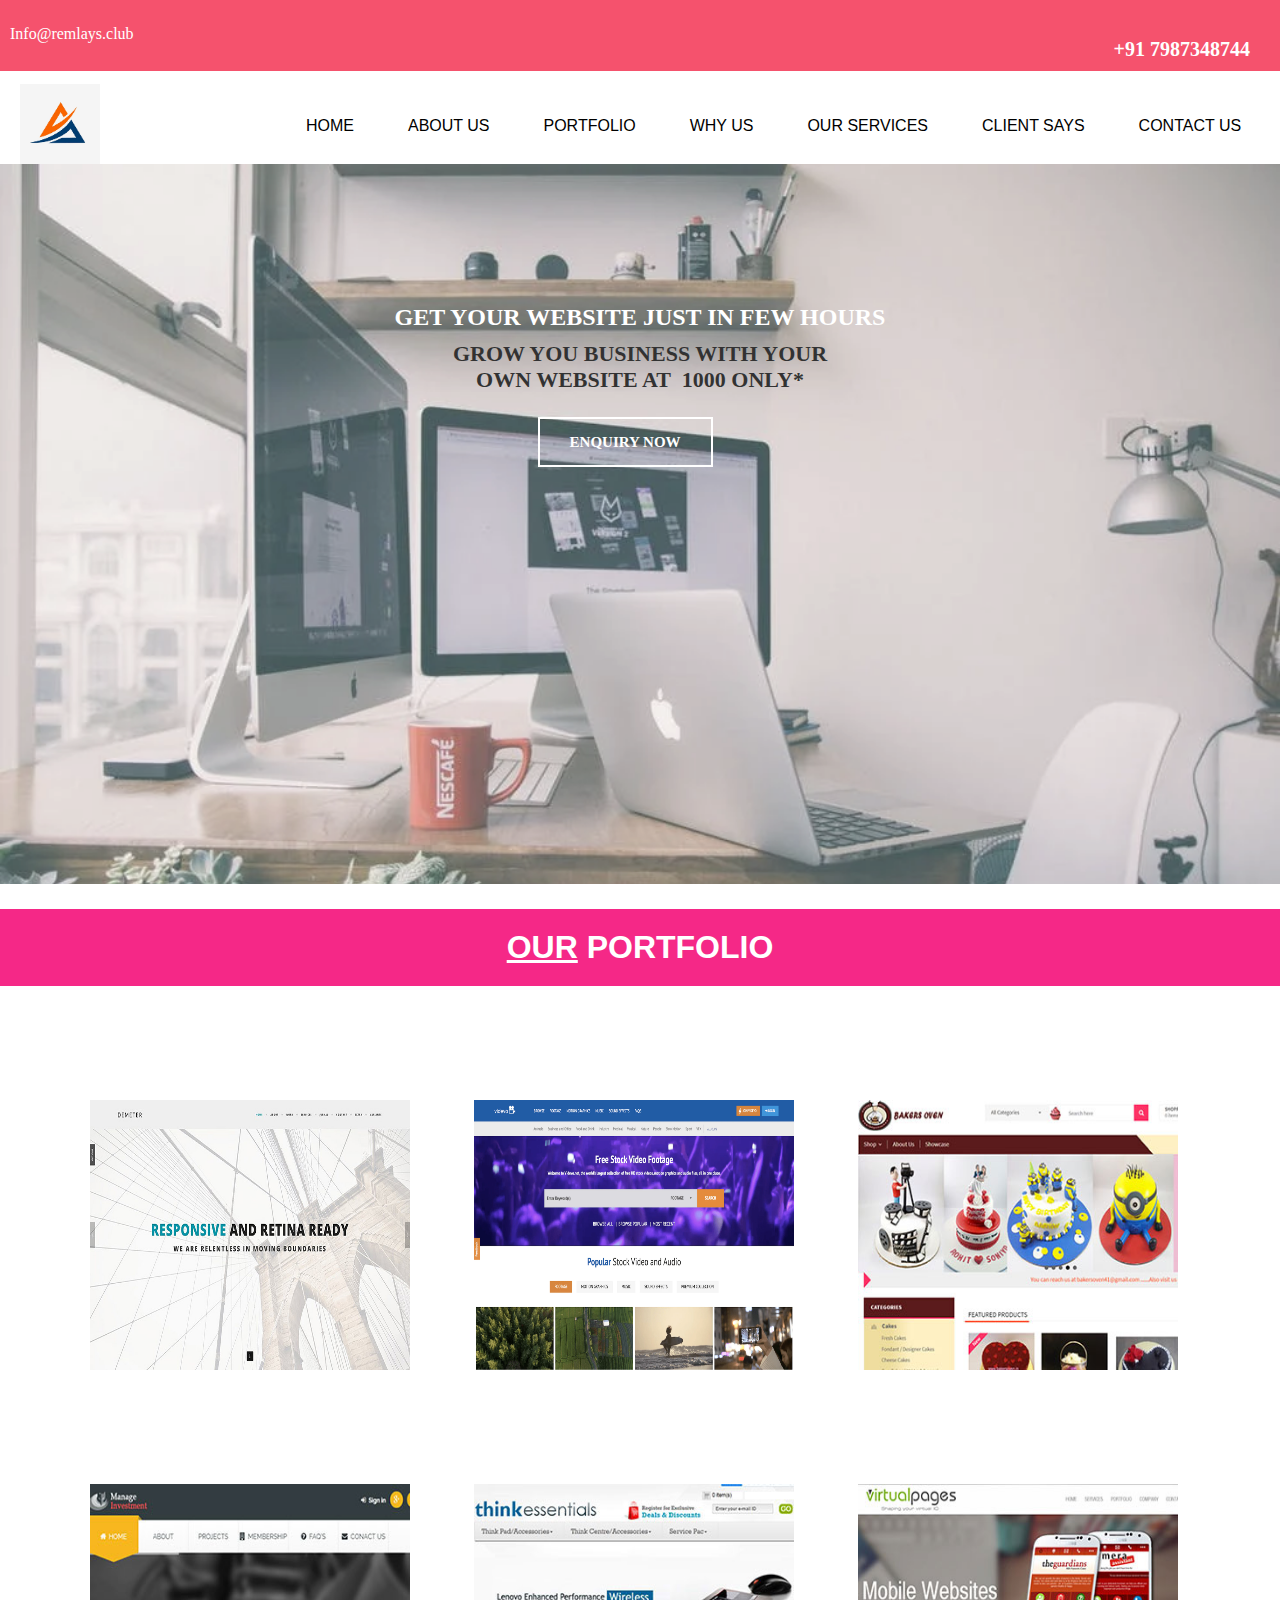
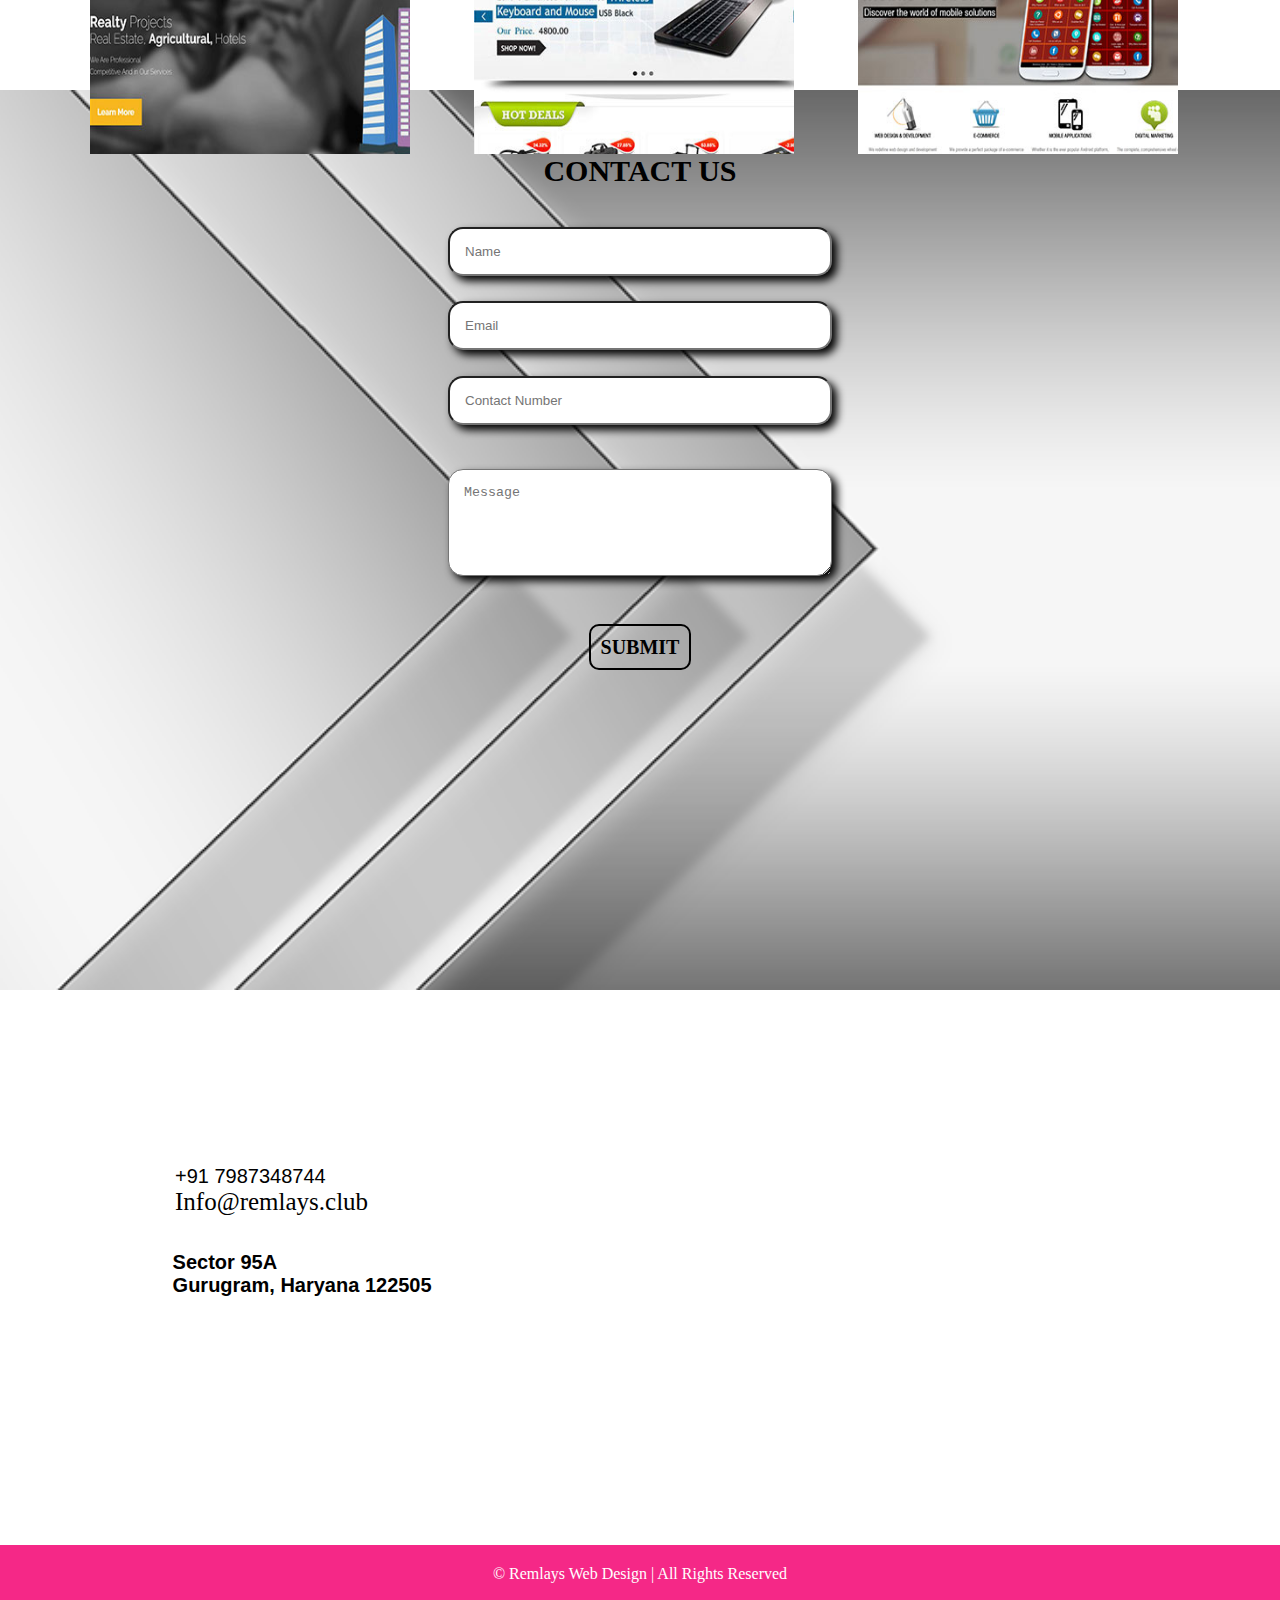
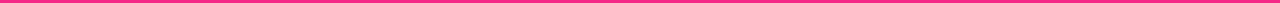
<file: portfolio.html>
<!DOCTYPE html>
<html lang="en">
<head>
    <meta charset="UTF-8">
    <meta http-equiv="X-UA-Compatible" content="IE=edge">
    <meta name="viewport" content="width=device-width, initial-scale=1.0">
    <title>Remlays | Low cost web designing company</title>
    <link rel="stylesheet" href="portfolio.css" type="text/css">
    <link href="https://unpkg.com/aos@2.3.1/dist/aos.css" rel="stylesheet">
</head>
<body>
    
    <div class="no"><p class="n2">Info@remlays.club</p><h1 class="n1">+91 7987348744</h1></div>
    <div class="nav">
     <img src="images/logo.png" id="logo">
     <ul>
         <li><a href="index.html" target="_blank">home</a></li>
         <li><a href="about-us.html" target="_blank">about us</a></li>
         <li><a href="portfolio.html" target="_blank">portfolio</a></li>
         <li><a href="why-us.html" target="_blank">why us</a></li>
         <li><a href="services.html">our services</a></li>
         <li><a href="client.html">client says</a></li>
         <li><a href="contact.html">contact us</a></li>
     </ul>
    </div>
    <div class="d-one">
        <h1 class="h">Get your website just in few hours<br></h1>
        <h1 class="h-one">Grow you business with your<br> own website at&nbsp;&nbsp;1000 only*</h1>
        <h1 class="btn"><a href="#">enquiry now</a></h1>
    </div>
    <div class="a1">
        <h1 class="head1"><span>our</span>&nbsp;portfolio</h1>
    </div>
    <div class="d2">
        <img src="images/op-2.jpg" id="our-p">
        <img src="images/op-3.webp" id="our-pp">
        <img src="images/op-4.jpg" id="our-pp">
    </div>
    <div class="d2">
        <img src="images/op-5.jpg" id="our-p">
        <img src="images/op-6.jpg" id="our-pp">
        <img src="images/op-7.jpg" id="our-pp">
    </div>
    <div class="last">
        <h1 class="l">contact us</h1>
        <input type="text" name="first name" placeholder="Name">
        <input type="email" name="email" placeholder="Email" class="in2">
        <input type="no" name="number" placeholder="Contact Number" class="in2"><br><br>
        <textarea name="user message" id="" cols="30" rows="5" placeholder="Message" class="in2"></textarea><br><br>
        <h1 class="button"><a href="#">submit</a></h1>
    </div>
    <div class="l-f">
        <p class="r-side">+91 7987348744</p>
        <p class="n3">Info@remlays.club</p>
        <h1 class="map">Sector 95A<br>
            Gurugram, Haryana 122505</h1>
        <div class="flt1">
            <iframe src="https://www.google.com/maps/embed?pb=!1m18!1m12!1m3!1d7017.810995079754!2d76.90912477234579!3d28.42210826566736!2m3!1f0!2f0!3f0!3m2!1i1024!2i768!4f13.1!3m3!1m2!1s0x390d15e34ca22e49%3A0xc5240e1fab4c6087!2sWazirpur%2C%20Sector%2095A%2C%20Gurugram%2C%20Haryana%20122505!5e0!3m2!1sen!2sin!4v1619172654233!5m2!1sen!2sin" width="600" height="450" style="border:0;" allowfullscreen="" loading="lazy"></iframe>
            </div>
    </div>
    <div class="footer">
        <p class="cpy">© Remlays Web Design | All Rights Reserved</p>
    </div>
    <script src="https://unpkg.com/aos@2.3.1/dist/aos.js"></script>
    <script>
        AOS.init();
      </script>
</body>
</html>
</file>
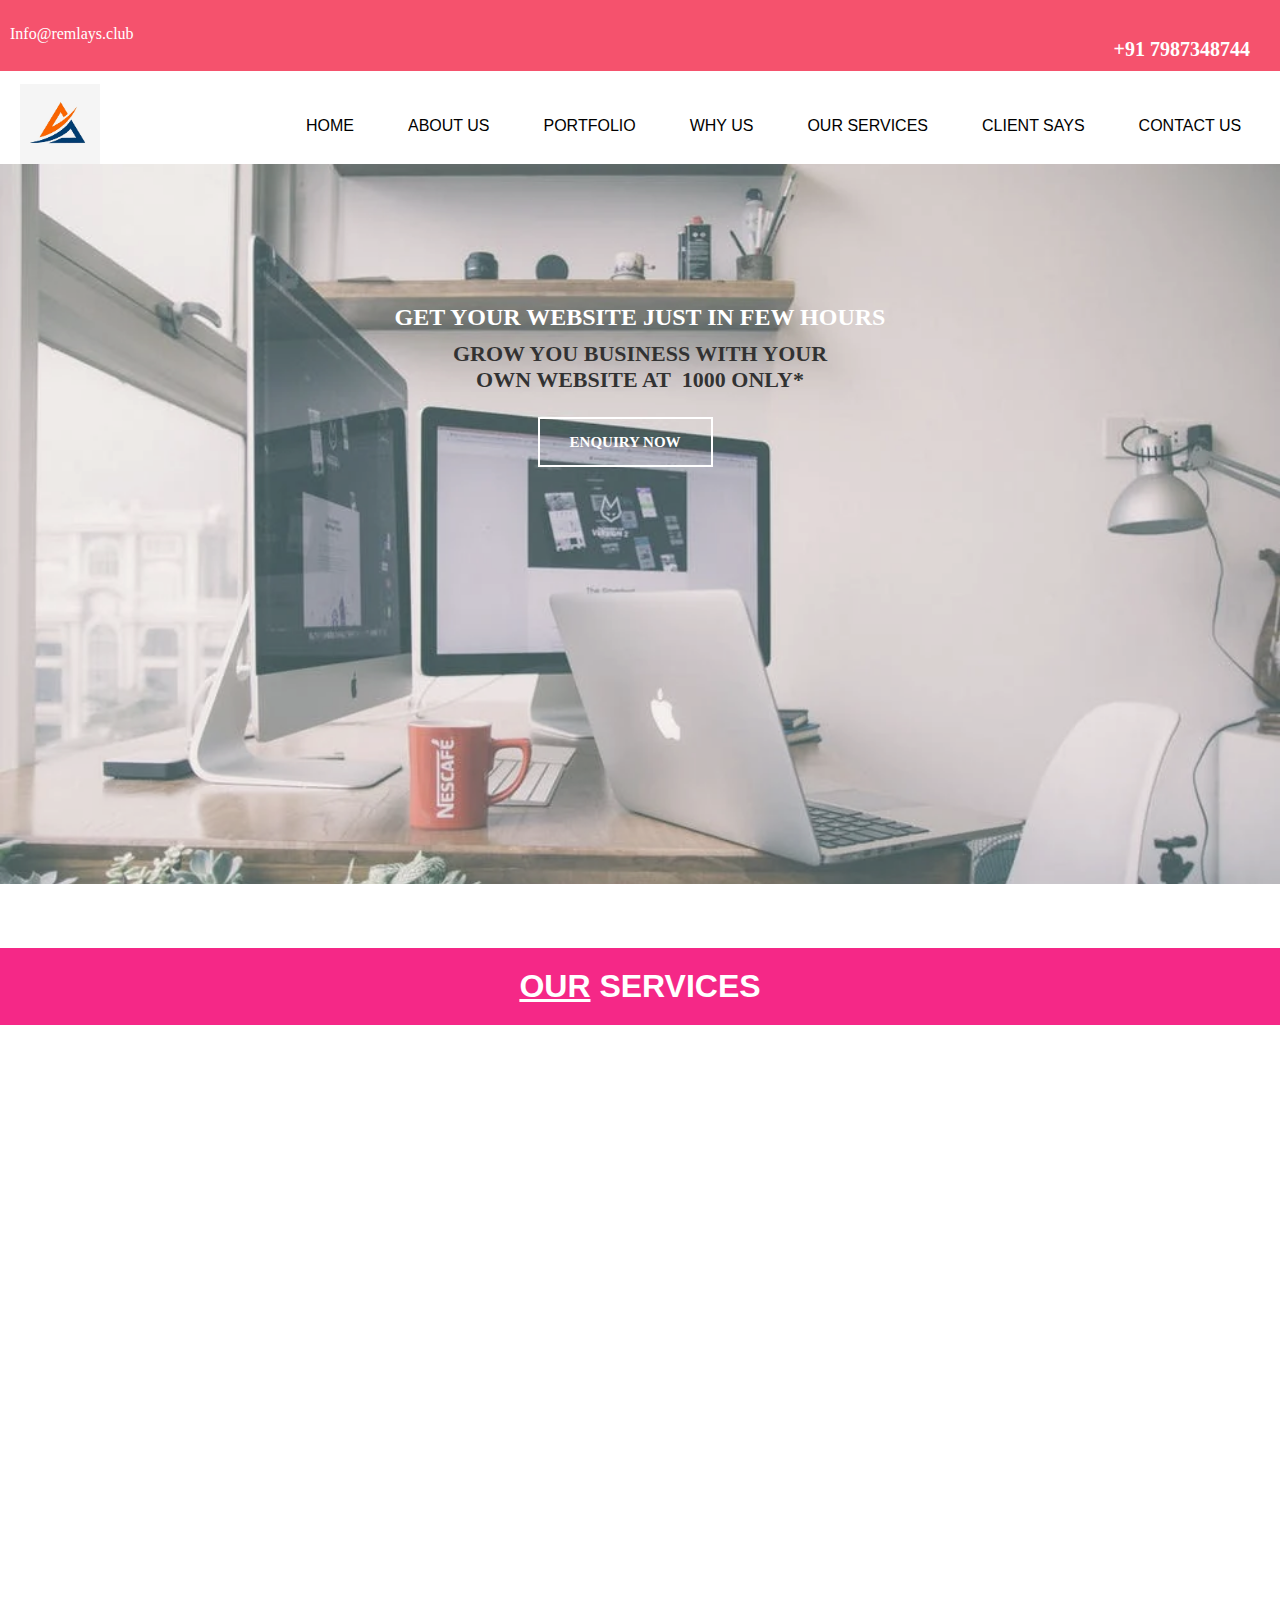
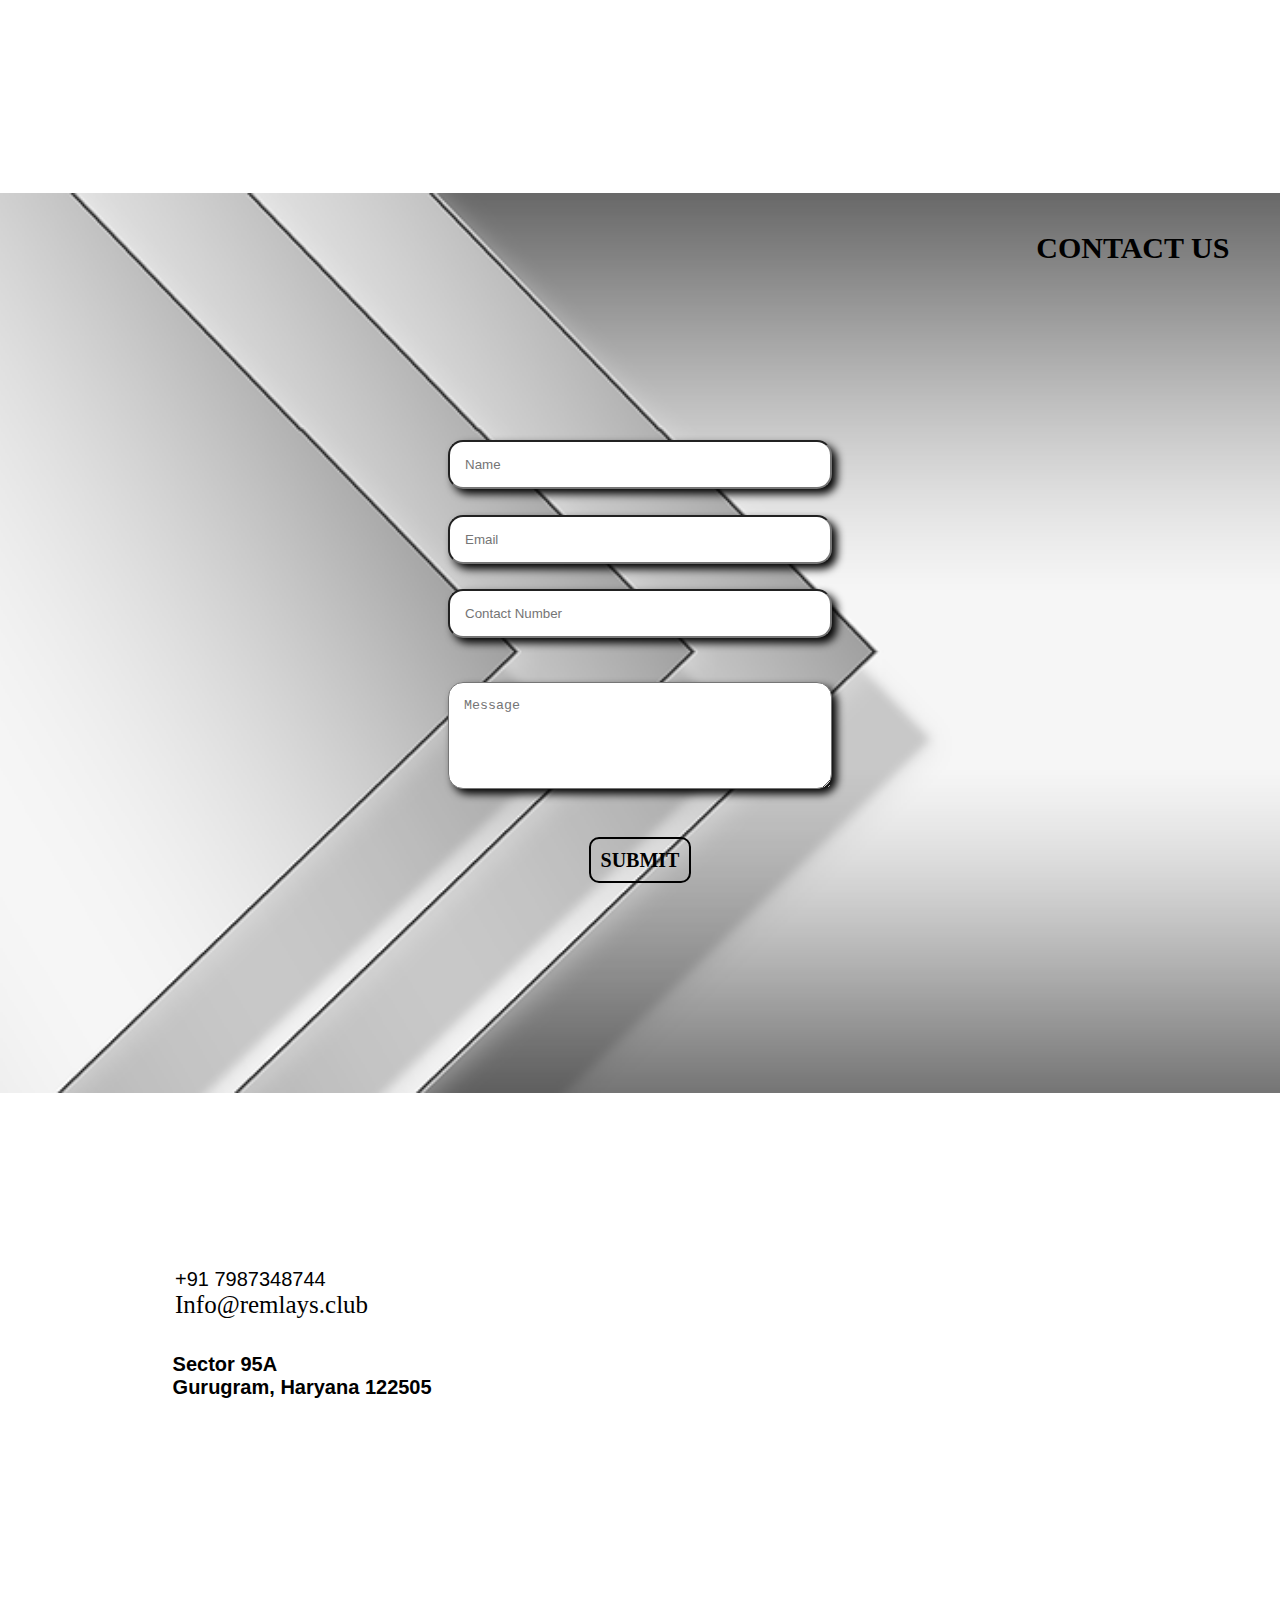
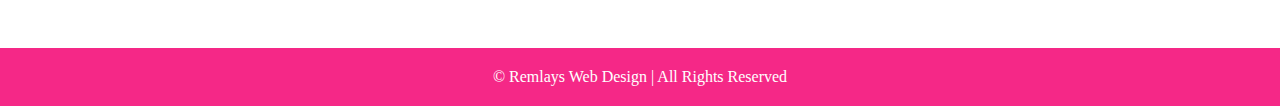
<file: services.html>
<!DOCTYPE html>
<html lang="en">
<head>
    <meta charset="UTF-8">
    <meta http-equiv="X-UA-Compatible" content="IE=edge">
    <meta name="viewport" content="width=device-width, initial-scale=1.0">
    <title>Remlays | Low cost web designing company</title>
    <link rel="stylesheet" href="services.css" type="text/css">
    <link href="https://unpkg.com/aos@2.3.1/dist/aos.css" rel="stylesheet">
</head>
<body>
    
    <div class="no"><p class="n2">Info@remlays.club</p><h1 class="n1">+91 7987348744</h1></div>
    <div class="nav">
     <img src="images/logo.png" id="logo">
     <ul>
         <li><a href="index.html" target="_blank">home</a></li>
         <li><a href="about-us.html" target="_blank">about us</a></li>
         <li><a href="portfolio.html" target="_blank">portfolio</a></li>
         <li><a href="why-us.html" target="_blank">why us</a></li>
         <li><a href="services.html">our services</a></li>
         <li><a href="client.html">client says</a></li>
         <li><a href="contact.html">contact us</a></li>
     </ul>
    </div>
    <div class="d-one">
        <h1 class="h">Get your website just in few hours<br></h1>
        <h1 class="h-one">Grow you business with your<br> own website at&nbsp;&nbsp;1000 only*</h1>
        <h1 class="btn"><a href="#">enquiry now</a></h1>
    </div>
    <div class="d4">
        <h1 class="head1"><span>our</span> services</h1>
    </div>
    <div class="d8" data-aos="flip-up" data-aos-duration="2000" data-aos-offset="4s">
        <img src="images/web design.png" id="web-d">
        <h1 class="head4">Web Designing</h1>
        <p class="para1">
            We design websites that are creative, mobile responsive, lag-free, eye catching and SEO friendly. We provide custom mobile web design services in coimbatore. Affordable costs is our specialty,and we achieve it through open source content management system (CMS). Hire us to work on your website to make it beautiful and profitable.
        </p>
    </div>
    <div class="d8" data-aos="flip-down" data-aos-duration="1000" data-aos-offset="4s">
        <img src="images/web hosting.png" id="web-d">
        <h1 class="head4">Web Hosting</h1>
        <p class="para1">
            Web hosting plans are designed to include all the features you are looking for at the best possible price. Our All Hosting plans are ideal for most individuals and client businesses. We are the affordable, reliable place to host your site with 100% uptime commitment and 365 days support.
        </p>
    </div>  
    <div class="d8" data-aos="flip-up" data-aos-duration="2000" data-aos-offset="4s">
        <img src="images/domain register.png" id="web-d">
        <h1 class="head4">Domain Register</h1>
        <p class="para1">
            We offers Domain Name Registration as a part of full web services. Domain Registration is the starting point for the website. We offer low cost domain registration with high security and theft protection facility. You can register different type of domains like .com, .net, .org, .in, .org.in etc to us.
        </p>
    </div>  
    <div class="d9" data-aos="fade-up" data-aos-duration="2000" data-aos-offset="4s">
        <img src="images/free maintainance.png" id="web-d">
        <h1 class="head4">Free Maintenance </h1>
        <p class="para1">
            We understand! your requirement , we can take care of website maintenance for you, so that you don't have to worry about keeping your site engaged and optimized.
        </p>
    </div>
    <div class="d10" data-aos="fade-up" data-aos-duration="2000" data-aos-offset="4s">
        <img src="images/support.png" id="web-d">
        <h1 class="head4">Support </h1>
        <p class="para1">
            Tired of spending hours trying to figure out how to manage your site? Wish you had a “web guy” on staff but can’t justify a full or part time employee? We’ve got you covered!
        </p>
    </div>


    <div class="last">
        <h1 class="l">contact us</h1>
        <input type="text" name="first name" placeholder="Name">
        <input type="email" name="email" placeholder="Email" class="in2">
        <input type="no" name="number" placeholder="Contact Number" class="in2"><br><br>
        <textarea name="user message" id="" cols="30" rows="5" placeholder="Message" class="in2"></textarea><br><br>
        <h1 class="button"><a href="#">submit</a></h1>
    </div>
    <div class="l-f">
        <p class="r-side">+91 7987348744</p>
        <p class="n3">Info@remlays.club</p>
        <h1 class="map">Sector 95A<br>
            Gurugram, Haryana 122505</h1>
        <div class="flt1">
            <iframe src="https://www.google.com/maps/embed?pb=!1m18!1m12!1m3!1d7017.810995079754!2d76.90912477234579!3d28.42210826566736!2m3!1f0!2f0!3f0!3m2!1i1024!2i768!4f13.1!3m3!1m2!1s0x390d15e34ca22e49%3A0xc5240e1fab4c6087!2sWazirpur%2C%20Sector%2095A%2C%20Gurugram%2C%20Haryana%20122505!5e0!3m2!1sen!2sin!4v1619172654233!5m2!1sen!2sin" width="600" height="450" style="border:0;" allowfullscreen="" loading="lazy"></iframe>
            </div>
    </div>
    <div class="footer">
        <p class="cpy">© Remlays Web Design | All Rights Reserved</p>
    </div>
    <script src="https://unpkg.com/aos@2.3.1/dist/aos.js"></script>
    <script>
        AOS.init();
      </script>


</body>
</html>
</file>
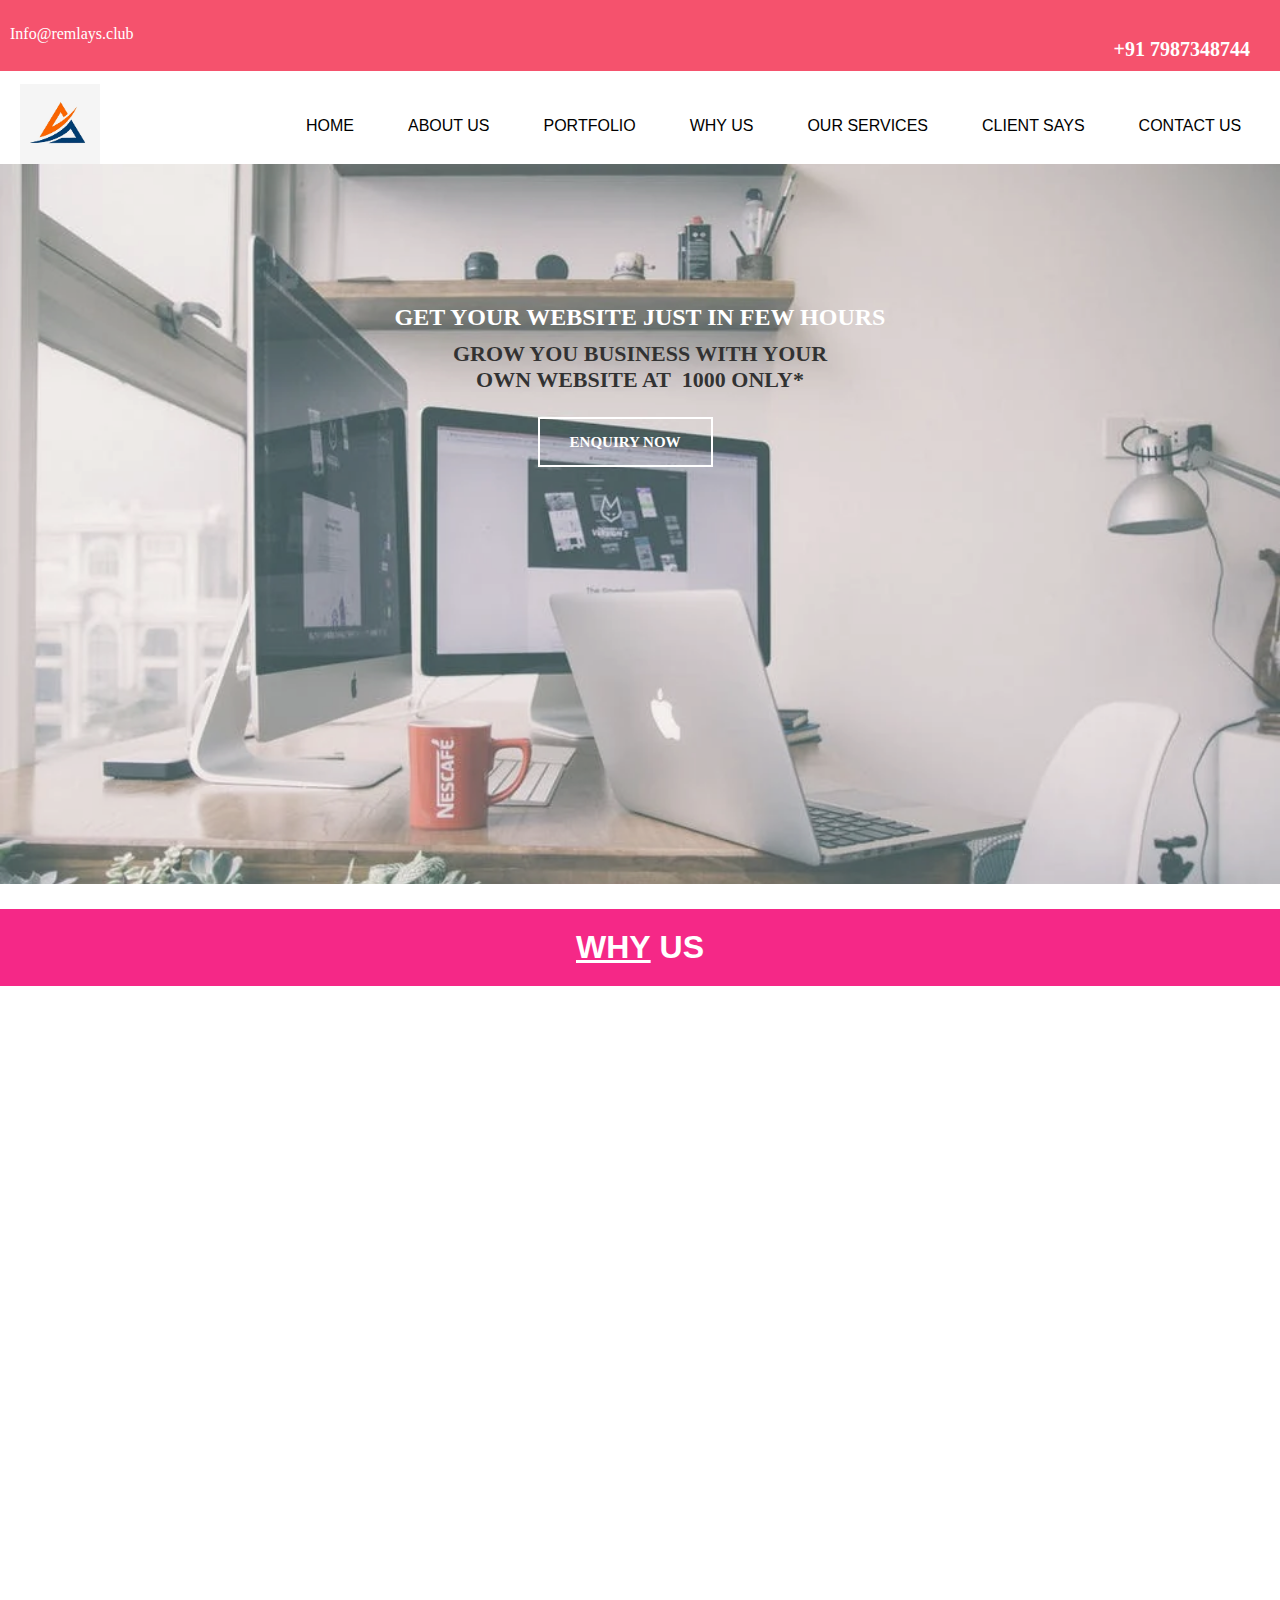
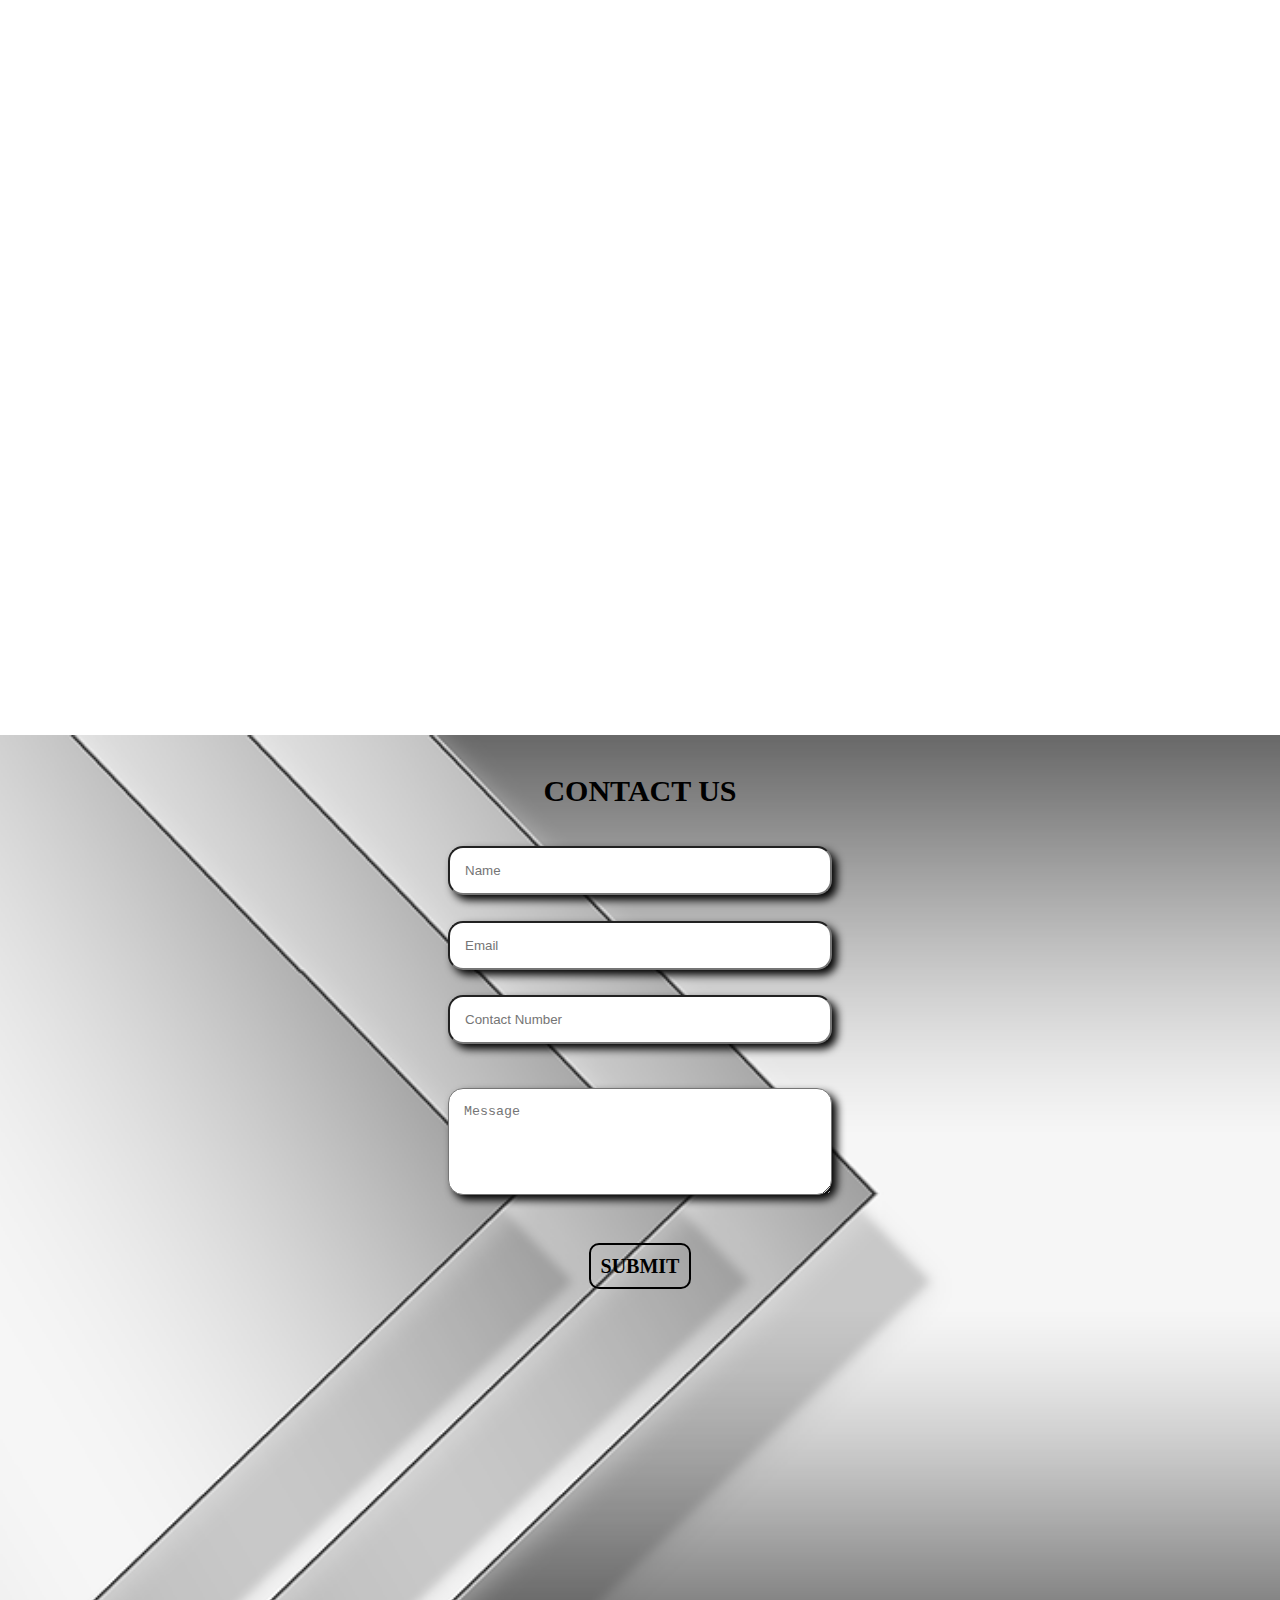
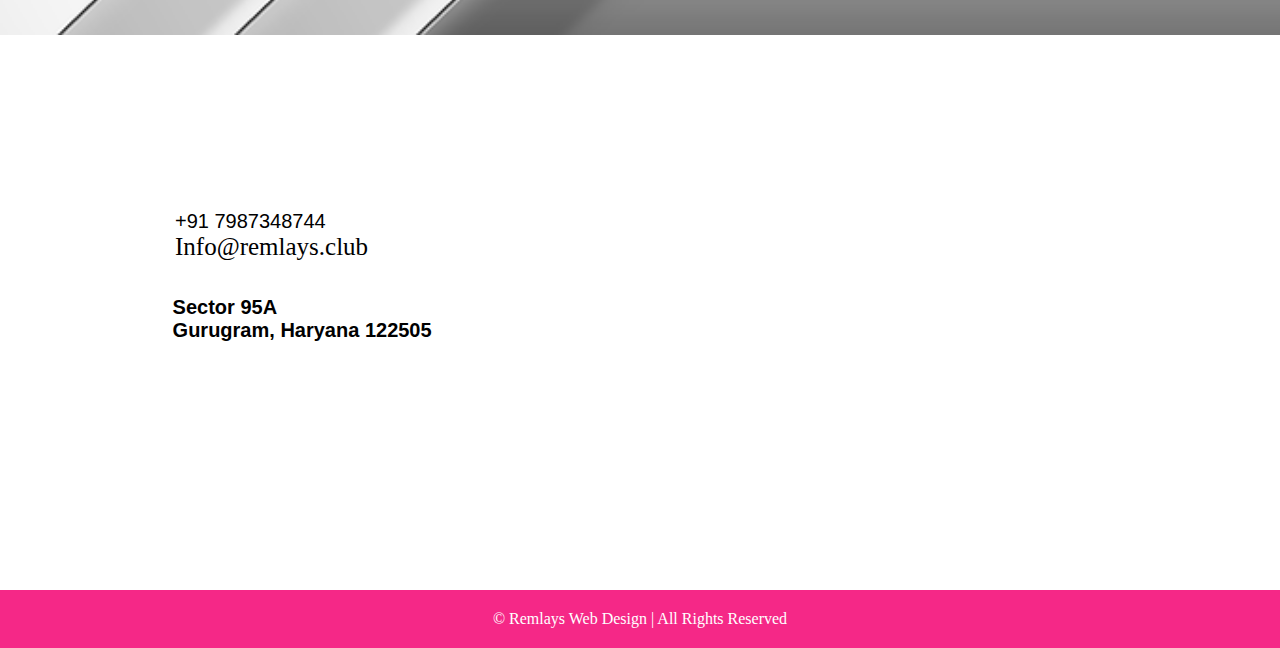
<file: why-us.html>
<!DOCTYPE html>
<html lang="en">
<head>
    <meta charset="UTF-8">
    <meta http-equiv="X-UA-Compatible" content="IE=edge">
    <meta name="viewport" content="width=device-width, initial-scale=1.0">
    <title>Remlays | Low cost web designing company</title>
    <link rel="stylesheet" href="why-us.css" type="text/css">
    <link href="https://unpkg.com/aos@2.3.1/dist/aos.css" rel="stylesheet">
</head>
<body>
    
    <div class="no"><p class="n2">Info@remlays.club</p><h1 class="n1">+91 7987348744</h1></div>
    <div class="nav">
     <img src="images/logo.png" id="logo">
     <ul>
         <li><a href="index.html" target="_blank">home</a></li>
         <li><a href="about-us.html" target="_blank">about us</a></li>
         <li><a href="portfolio.html" target="_blank">portfolio</a></li>
         <li><a href="why-us.html" target="_blank">why us</a></li>
         <li><a href="services.html">our services</a></li>
         <li><a href="client.html">client says</a></li>
         <li><a href="contact.html">contact us</a></li>
     </ul>
    </div>
    <div class="d-one">
        <h1 class="h">Get your website just in few hours<br></h1>
        <h1 class="h-one">Grow you business with your<br> own website at&nbsp;&nbsp;1000 only*</h1>
        <h1 class="btn"><a href="#">enquiry now</a></h1>
    </div>
    <div class="a1">
        <h1 class="head1"><span>why</span>&nbsp;us</h1>
    </div>
    <div class="d5" data-aos="flip-left" data-aos-duration="2000" data-aos-offset="4s">
        <h1 class="head2"><span>Creative</span> web designing</h1>    
        <p class="p4">
            All our web design projects are directly handled by the senior creative team. The team includes the Animation Director, Creative Director and Developers – all of them have over 14 years of expertise in building world-class websites.
        </p>
        </div>
        <div class="d6" data-aos="flip-right" data-aos-duration="2000" data-aos-offset="4s">
        <h1 class="head3">Coding&nbsp;<span>and</span>&nbsp;Technology</h1>
        <p class="p5">
            Our software developers are updated with the latest coding standards and technology innovations in the desktop and mobile medium. This helps us build websites that are highly engaging, secure and in par with the best in the world.
        </p>
        </div>
        <div class="d7" data-aos="flip-left" data-aos-duration="2000" data-aos-offset="4s">
            <h1 class="head2"><span>Marketing</span> your website</h1>
            <p class="p4">
                Who wouldn’t want their website to rank well on search engines? Our expertise in search engine optimization and online marketing helps us build websites that ranks well on leading search engines and perform well on social media. We can also come up with beautiful microsite designs that convert.
            </p>
        </div>
        <div class="d6" data-aos="flip-right" data-aos-duration="2000" data-aos-offset="4s">
            <h1 class="head3"><span>Website</span> maintenance</h1>
            <p class="p5">
                Regular and timely maintenance of websites is a critical task which many ignore. Not when you have a website maintenance agreement with us. We make sure your website is updated with the latest content and your search engine ranking stays on top
            </p>
        </div>
        <div class="last">
            <h1 class="l">contact us</h1>
            <input type="text" name="first name" placeholder="Name">
            <input type="email" name="email" placeholder="Email" class="in2">
            <input type="no" name="number" placeholder="Contact Number" class="in2"><br><br>
            <textarea name="user message" id="" cols="30" rows="5" placeholder="Message" class="in2"></textarea><br><br>
            <h1 class="button"><a href="#">submit</a></h1>
        </div>
        <div class="l-f">
            <p class="r-side">+91 7987348744</p>
            <p class="n3">Info@remlays.club</p>
            <h1 class="map">Sector 95A<br>
                Gurugram, Haryana 122505</h1>
            <div class="flt1">
                <iframe src="https://www.google.com/maps/embed?pb=!1m18!1m12!1m3!1d7017.810995079754!2d76.90912477234579!3d28.42210826566736!2m3!1f0!2f0!3f0!3m2!1i1024!2i768!4f13.1!3m3!1m2!1s0x390d15e34ca22e49%3A0xc5240e1fab4c6087!2sWazirpur%2C%20Sector%2095A%2C%20Gurugram%2C%20Haryana%20122505!5e0!3m2!1sen!2sin!4v1619172654233!5m2!1sen!2sin" width="600" height="450" style="border:0;" allowfullscreen="" loading="lazy"></iframe>
                </div>
        </div>
        <div class="footer">
            <p class="cpy">© Remlays Web Design | All Rights Reserved</p>
        </div>
        <script src="https://unpkg.com/aos@2.3.1/dist/aos.js"></script>
        <script>
            AOS.init();
          </script>


</body>
</html>
</file>
<file: index.css>
::-webkit-scrollbar{
    display: none;
}
*{
    margin: 0%;
    padding: 0%;
    box-sizing: border-box;
}
body{
    overflow-x: hidden;
    box-sizing: border-box;
}
.no{
    width: 100%;
    padding: 10px;
    background: rgb(245, 82, 109);
}
.n1{
    text-align: right;
    font-size: 20px;
    padding-right: 20px;
    padding-top: 10px;
    font-family: cursive;
    color: #fff;
}
.n2{
    position: relative;
    top: 15px;
    color: #fff;
}
.nav{
    width: 100%;
    height: 80px;
    margin-top: 1%;
}
#logo{
    width: 80px;
    margin-left: 20px;
    float: left;
}
.nav ul{
    width: 80%;
    margin-left: 20%;
}
.nav ul li{
    list-style: none;
    display: inline-block;
    margin-top: 3%;
    margin-left: 50px;
    text-transform: uppercase;
    font-family: 'Trebuchet MS', 'Lucida Sans Unicode', 'Lucida Grande', 'Lucida Sans', Arial, sans-serif;
}
.nav li a{
    text-decoration: none;
    color: #000;
}
.nav li a::after{
    content: "";
    display: block;
    width: 0;
    height: 2px;
    background-color: #f52887;
    transition: width .3s;
}
.nav li a:hover::after{
    width: 100%;
    transition: width .3s;
}
.nav li a:before{
    content: "";
    display:block;
    width: 0;
    height: 2px;
    background-color: #f52887;
    transition: width .3s;
}
.nav li a:hover:before{
     width: 100%;
    transition: width .3s;
}
.d-one{
    width: 100%;
    height: 80vh;
    text-transform: uppercase;
    background-image: url("images/bg.jpg");
    background-size: cover;
    opacity: 0.8;
}
.h{
    padding-top: 140px;
    text-align: center;
    color: #000;
    font-size: 24px;
    font-family: cursive;
}
.h-one{
    padding-top: 10px;
    text-align: center;
    color: #fff;
    font-size: 22px;
    font-family: cursive;
}
.btn{
    margin-left: 42%;
    margin-top: 2%;
    display: inline-block;
}
.btn a{
    padding: 15px 30px;
    text-transform: uppercase;
    text-decoration: none;
    font-weight: 600;
    font-size: 15px;
    color: #fff;
    border: 2px solid #fff;
    font-weight: bold;
}
.btn:hover{
    height: 50px;
    background: #f52887;
}
.d2{
    width: 100%;
    margin-top: 50px;
    float: left;
}
.d1{
    width: 100%;
    margin-top: 3%;
}
.h2{
    text-align: center;
    text-transform: uppercase;
    font-family: fantasy;
}
#our-p{
    width: 25%;
    height: 30vh;
    margin-top: 5%;
    margin-left: 7%;
    float: left;
}
#our-p:hover{
    box-shadow: 6px 10px 10px #000;
    transition: 0.4s ease;
}
#our-pp{
    width: 25%;
    height: 30vh;
    margin-top: 5%;
    margin-left: 5%;
    float: left;
}
#our-pp:hover{
    box-shadow: 6px 10px 10px #000;
    transition: 0.4s ease;
}
.a1{
    width:100%;
    margin-top: 60%;
    background: #f52887;
    padding: 20px;
}
.head1{
    text-align: center;
    text-transform: uppercase;
    font-family: sans-serif;
    color: #fff;
}
.head1 span{
    text-decoration: underline;
    font-family: Arial, Helvetica, sans-serif;
}
.d3{
    width: 70%;
    margin-top: 3%;
    margin-left: 15%;
}
.p2{
    font-size: 15px;
    text-align: center;
    line-height: 30px;
    font-family: fantasy;
}
.p3{
    margin-top: 3%;
    font-size: 15px;
    text-align: center;
    line-height: 30px;
    font-family: fantasy;
}
.d4{
    width:100%;
    margin-top: 5%;
    background: #f52887;
    padding: 20px;
}
.d5{
    width: 100%;
    height: 30vh;
    margin-top: 3%;
}
.head2{
    margin-left: 5%;
    font-family: Arial, Helvetica, sans-serif;
}
.head2 span{
    color: rgb(254, 102, 125);
}
.p4{
    width: 30%;
    margin-top: 20px;
    margin-left: 65px;
    font-family: serif;
}
.d5::before{
    content: "";
    height: 150px;
    width: 4px;
    margin-left: 4%;
    background: #f52887;
    float: left;
}
.head3{
    margin-top: 5%;
    margin-left: 65%;
    font-family: Arial, Helvetica, sans-serif;
}
.head3 span{
    color: rgb(254, 102, 125);
}
.p5{
    width: 30%;
    margin-top: 20px;
    margin-left: 65%;
    font-family: serif;
}
.d6{
    width: 100%;
    height: 30vh;
    margin-top: 3%;
}
.d6::before{
    content: "";
    height: 150px;
    width: 4px;
    margin-left: 64%;
    background: #f52887;
    float: left;
}
.d7{
    width: 100%;
    height: 30vh;
    margin-top: 3%;
}
.d7::before{
    content: "";
    height: 170px;
    width: 4px;
    margin-left: 4%;
    background: #f52887;
    float: left;
}
.d8{
    width: 30%;
    height: 50vh;
    margin-top: 3%;
    margin-left: 2.5%;
    background-image: linear-gradient(rgb(254, 102, 125), rgb(255, 163, 117));
    border-radius: 20px;
    float: left;
}
#web-d{
    margin-left: 40%;
}
.head4{
    font-family: cursive;
    font-size: 25px;
    text-align: center;
}
.para1{
    text-align: center;
}
.d9{
    width: 30%;
    height: 50vh;
    margin-top: 3%;
    margin-left: 15%;
    background-image: linear-gradient(rgb(254, 102, 125), rgb(255, 163, 117));
    border-radius: 20px;
    float: left;
}
.d10{
    width: 30%;
    height: 50vh;
    margin-top: 3%;
    margin-left: 2%;
    background-image: linear-gradient(rgb(254, 102, 125), rgb(255, 163, 117));
    border-radius: 20px;
    float: left;
}
.d11{
    width: 100%;
    margin-top: 60%;
}
.head5{
    text-align: center;
    text-transform: uppercase;
    font-family: sans-serif;
}
.d12{
    width: 30%;
    height: 40vh;
    margin-top: 3%;
    margin-left: 3%;
    background: rgb(5,163,164);
    float: left;
    box-shadow:5px 10px 10px #000 ;
}
.para2{
    color: #fff;
    text-align: center;
    padding: 0px 10px;
    padding-top: 10%;
    line-height: 30px;
}
.d13{
    width: 30%;
    height: 40vh;
    margin-top: 3%;
    margin-left: 2%;
    background: rgb(0,99,115);
    float: left;
    box-shadow:5px 10px 10px #000 ;
}
.d14{
    width: 30%;
    height: 40vh;
    margin-top: 3%;
    margin-left: 2%;
    background: rgb(5,163,164);
    float: left;
    box-shadow:5px 10px 10px #000 ;
}
.d15{
    width: 30%;
    height: 40vh;
    margin-top: 3%;
    margin-left: 15%;
    background: rgb(0,99,115);
    float: left;
    box-shadow:5px 10px 10px #000 ;
}
.d16{
    width: 30%;
    height: 40vh;
    margin-top: 3%;
    margin-left: 2%;
    background: rgb(5,163,164);
    float: left;
    box-shadow: 5px 10px 10px #000;
}
.last{
    width: 100%;
    height: 100vh;
    margin-top: 50%;
    background-image: url("images/last.webp");
    background-size: cover;
}
.l{
    padding-top: 3%;
    color: #000;
    font-weight: bold;
    font-size: 30px;
    text-align: center;
    text-transform: uppercase;
}
input{
    width: 30%;
    margin-top: 3%;
    margin-left: 35%;
    padding: 15px;
    border-radius: 15px;
    box-shadow: 5px 5px 8px #000;
}
.in2{
    width: 30%;
    margin-top: 2%;
    margin-left: 35%;
    padding: 15px;
    border-radius: 15px;
    box-shadow: 5px 5px 8px #000;
}
.button{
    margin-top: 3%;
    text-align: center;
    text-transform: uppercase;
    font-size: 20px;
}
.button a{
    text-decoration: none;
    color: #000;
    border: 2px solid #000;
    border-radius: 10px;
    padding: 10px;
}
.button a:hover{
    background-color: red;
    color: #fff;
    transition: 0.5s;
}
.footer{
    width: 100%;
    padding: 20px;
    background: #f52887;
    color: #fff;
}
.cpy{
    text-align: center;
}
.l-f{
    width: 100%;
    padding: 25px;
}
.r-side{
    color: #000;
    font-family: sans-serif;
    position: relative;
    left: 150px;
    top: 150px;
    font-size: 20px;
}
.n3{
    color: #000;
    position: relative;
    left: 150px;
    top: 150px;
    font-size: 25px;
}
.map{
    color: #000;
    font-size: 20px;
    margin-left: 12%;
    padding-top: 15%;
    font-family: sans-serif;
    float: left;
}
.flt1{
    width: 30%;
    margin-left: 50%;
}
</file>
<file: about-us.css>
::-webkit-scrollbar{
    display: none;
}
*{
    margin: 0%;
    padding: 0%;
    box-sizing: border-box;
}
body{
    overflow-x: hidden;
    box-sizing: border-box;
}
.no{
    width: 100%;
    padding: 10px;
    background: rgb(245, 82, 109);
}
.n1{
    text-align: right;
    font-size: 20px;
    padding-right: 20px;
    padding-top: 10px;
    font-family: cursive;
    color: #fff;
}
.n2{
    position: relative;
    top: 15px;
    color: #fff;
}
.nav{
    width: 100%;
    height: 80px;
    margin-top: 1%;
}
#logo{
    width: 80px;
    margin-left: 20px;
    float: left;
}
.nav ul{
    width: 80%;
    margin-left: 20%;
}
.nav ul li{
    list-style: none;
    display: inline-block;
    margin-top: 3%;
    margin-left: 50px;
    text-transform: uppercase;
    font-family: 'Trebuchet MS', 'Lucida Sans Unicode', 'Lucida Grande', 'Lucida Sans', Arial, sans-serif;
}
.nav li a{
    text-decoration: none;
    color: #000;
}
.nav li a::after{
    content: "";
    display: block;
    width: 0;
    height: 2px;
    background-color: #f52887;
    transition: width .3s;
}
.nav li a:hover::after{
    width: 100%;
    transition: width .3s;
}
.nav li a:before{
    content: "";
    display:block;
    width: 0;
    height: 2px;
    background-color: #f52887;
    transition: width .3s;
}
.nav li a:hover:before{
     width: 100%;
    transition: width .3s;
}
.d-one{
    width: 100%;
    height: 80vh;
    text-transform: uppercase;
    background-image: url("images/images.jpg");
    background-size: cover;
    opacity: 0.8;
}
.h{
    padding-top: 140px;
    text-align: center;
    color: #000;
    font-size: 24px;
    font-family: cursive;
}
.h-one{
    padding-top: 10px;
    text-align: center;
    color: #000;
    font-size: 22px;
    font-family: cursive;
}
.btn{
    margin-left: 42%;
    margin-top: 2%;
    display: inline-block;
}
.btn a{
    padding: 15px 30px;
    text-transform: uppercase;
    text-decoration: none;
    font-weight: 600;
    font-size: 15px;
    color: #000;
    border: 2px solid #000;
    font-weight: bold;
}
.btn:hover{
    height: 50px;
    background: #f52887;
}
.a1{
    width:100%;
    margin-top: 2%;
    background: #f52887;
    padding: 20px;
}
.head1{
    text-align: center;
    text-transform: uppercase;
    font-family: sans-serif;
    color: #fff;
}
.head1 span{
    text-decoration: underline;
    font-family: Arial, Helvetica, sans-serif;
}
.d3{
    width: 70%;
    margin-top: 3%;
    margin-left: 15%;
}
.p2{
    font-size: 15px;
    text-align: center;
    line-height: 30px;
    font-family: fantasy;
}
.p3{
    margin-top: 3%;
    font-size: 15px;
    text-align: center;
    line-height: 30px;
    font-family: fantasy;
}
.last{
    width: 100%;
    height: 100vh;
    margin-top: 5%;
    background-image: url("images/last.webp");
    background-size: cover;
}
.l{
    padding-top: 3%;
    color: #000;
    font-weight: bold;
    font-size: 30px;
    text-align: center;
    text-transform: uppercase;
}
input{
    width: 30%;
    margin-top: 3%;
    margin-left: 35%;
    padding: 15px;
    border-radius: 15px;
    box-shadow: 5px 5px 8px #000;
}
.in2{
    width: 30%;
    margin-top: 2%;
    margin-left: 35%;
    padding: 15px;
    border-radius: 15px;
    box-shadow: 5px 5px 8px #000;
}
.button{
    margin-top: 3%;
    text-align: center;
    text-transform: uppercase;
    font-size: 20px;
}
.button a{
    text-decoration: none;
    color: #000;
    border: 2px solid #000;
    border-radius: 10px;
    padding: 10px;
}
.button a:hover{
    background-color: red;
    color: #fff;
    transition: 0.5s;
}
.ig{
    margin-top: 3%;
    margin-left: 15%;
    width: 35%;
}
.img{
    width: 100%;
    height: 40vh;
    margin-left: 45%;
}
.footer{
    width: 100%;
    padding: 20px;
    background: #f52887;
    color: #fff;
}
.cpy{
    text-align: center;
}
.l-f{
    width: 100%;
    padding: 25px;
}
.r-side{
    color: #000;
    font-family: sans-serif;
    position: relative;
    left: 150px;
    top: 150px;
    font-size: 20px;
}
.n3{
    color: #000;
    position: relative;
    left: 150px;
    top: 150px;
    font-size: 25px;
}
.map{
    color: #000;
    font-size: 20px;
    margin-left: 12%;
    padding-top: 15%;
    font-family: sans-serif;
    float: left;
}
.flt1{
    width: 30%;
    margin-left: 50%;
}
</file>
<file: client.css>
::-webkit-scrollbar{
    display: none;
}
*{
    margin: 0%;
    padding: 0%;
    box-sizing: border-box;
}
body{
    overflow-x: hidden;
    box-sizing: border-box;
}
.no{
    width: 100%;
    padding: 10px;
    background: rgb(245, 82, 109);
}
.n1{
    text-align: right;
    font-size: 20px;
    padding-right: 20px;
    padding-top: 10px;
    font-family: cursive;
    color: #fff;
}
.n2{
    position: relative;
    top: 15px;
    color: #fff;
}
.nav{
    width: 100%;
    height: 80px;
    margin-top: 1%;
}
#logo{
    width: 80px;
    margin-left: 20px;
    float: left;
}
.nav ul{
    width: 80%;
    margin-left: 20%;
}
.nav ul li{
    list-style: none;
    display: inline-block;
    margin-top: 3%;
    margin-left: 50px;
    text-transform: uppercase;
    font-family: 'Trebuchet MS', 'Lucida Sans Unicode', 'Lucida Grande', 'Lucida Sans', Arial, sans-serif;
}
.nav li a{
    text-decoration: none;
    color: #000;
}
.nav li a::after{
    content: "";
    display: block;
    width: 0;
    height: 2px;
    background-color: #f52887;
    transition: width .3s;
}
.nav li a:hover::after{
    width: 100%;
    transition: width .3s;
}
.nav li a:before{
    content: "";
    display:block;
    width: 0;
    height: 2px;
    background-color: #f52887;
    transition: width .3s;
}
.nav li a:hover:before{
     width: 100%;
    transition: width .3s;
}
.d-one{
    width: 100%;
    height: 80vh;
    text-transform: uppercase;
    background-image: url("images/pexels-photo.webp");
    background-size: cover;
    opacity: 0.8;
}
.h{
    padding-top: 140px;
    text-align: center;
    color: #fff;
    font-size: 24px;
    font-family: cursive;
}
.h-one{
    padding-top: 10px;
    text-align: center;
    color: #000;
    font-size: 22px;
    font-family: cursive;
}
.btn{
    margin-left: 42%;
    margin-top: 2%;
    display: inline-block;
}
.btn a{
    padding: 15px 30px;
    text-transform: uppercase;
    text-decoration: none;
    font-weight: 600;
    font-size: 15px;
    color: #fff;
    border: 2px solid #fff;
    font-weight: bold;
}
.btn:hover{
    height: 50px;
    background: #f52887;
}
.d4{
    width:100%;
    margin-top: 5%;
    background: #f52887;
    padding: 20px;
}
.head1{
    text-align: center;
    text-transform: uppercase;
    font-family: sans-serif;
    color: #fff;
}
.head1 span{
    text-decoration: underline;
    font-family: Arial, Helvetica, sans-serif;
}
.head5{
    text-align: center;
    text-transform: uppercase;
    font-family: sans-serif;
}
.d12{
    width: 30%;
    height: 40vh;
    margin-top: 3%;
    margin-left: 3%;
    background: rgb(5,163,164);
    float: left;
    box-shadow:5px 10px 10px #000 ;
}
.para2{
    color: #fff;
    text-align: center;
    padding: 0px 10px;
    padding-top: 10%;
    line-height: 30px;
}
.d13{
    width: 30%;
    height: 40vh;
    margin-top: 3%;
    margin-left: 2%;
    background: rgb(0,99,115);
    float: left;
    box-shadow:5px 10px 10px #000 ;
}
.d14{
    width: 30%;
    height: 40vh;
    margin-top: 3%;
    margin-left: 2%;
    background: rgb(5,163,164);
    float: left;
    box-shadow:5px 10px 10px #000 ;
}
.d15{
    width: 30%;
    height: 40vh;
    margin-top: 3%;
    margin-left: 15%;
    background: rgb(0,99,115);
    float: left;
    box-shadow:5px 10px 10px #000 ;
}
.d16{
    width: 30%;
    height: 40vh;
    margin-top: 3%;
    margin-left: 2%;
    background: rgb(5,163,164);
    float: left;
    box-shadow: 5px 10px 10px #000;
}
.last{
    width: 100%;
    height: 100vh;
    margin-top: 50%;
    background-image: url("images/last.webp");
    background-size: cover;
}
.l{
    padding-top: 3%;
    color: #000;
    font-weight: bold;
    font-size: 30px;
    text-align: center;
    text-transform: uppercase;
}
input{
    width: 30%;
    margin-top: 3%;
    margin-left: 35%;
    padding: 15px;
    border-radius: 15px;
    box-shadow: 5px 5px 8px #000;
}
.in2{
    width: 30%;
    margin-top: 2%;
    margin-left: 35%;
    padding: 15px;
    border-radius: 15px;
    box-shadow: 5px 5px 8px #000;
}
.button{
    margin-top: 3%;
    text-align: center;
    text-transform: uppercase;
    font-size: 20px;
}
.button a{
    text-decoration: none;
    color: #000;
    border: 2px solid #000;
    border-radius: 10px;
    padding: 10px;
}
.button a:hover{
    background-color: red;
    color: #fff;
    transition: 0.5s;
}
.footer{
    width: 100%;
    padding: 20px;
    background: #f52887;
    color: #fff;
}
.cpy{
    text-align: center;
}
.l-f{
    width: 100%;
    padding: 25px;
}
.r-side{
    color: #000;
    font-family: sans-serif;
    position: relative;
    left: 150px;
    top: 150px;
    font-size: 20px;
}
.n3{
    color: #000;
    position: relative;
    left: 150px;
    top: 150px;
    font-size: 25px;
}
.map{
    color: #000;
    font-size: 20px;
    margin-left: 12%;
    padding-top: 15%;
    font-family: sans-serif;
    float: left;
}
.flt1{
    width: 30%;
    margin-left: 50%;
}
</file>
<file: contact.css>
::-webkit-scrollbar{
    display: none;
}
*{
    margin: 0%;
    padding: 0%;
    box-sizing: border-box;
}
body{
    overflow-x: hidden;
    box-sizing: border-box;
}
.no{
    width: 100%;
    padding: 10px;
    background: rgb(245, 82, 109);
}
.n1{
    text-align: right;
    font-size: 20px;
    padding-right: 20px;
    padding-top: 10px;
    font-family: cursive;
    color: #fff;
}
.n2{
    position: relative;
    top: 15px;
    color: #fff;
}
.nav{
    width: 100%;
    height: 80px;
    margin-top: 1%;
}
#logo{
    width: 80px;
    margin-left: 20px;
    float: left;
}
.nav ul{
    width: 80%;
    margin-left: 20%;
}
.nav ul li{
    list-style: none;
    display: inline-block;
    margin-top: 3%;
    margin-left: 50px;
    text-transform: uppercase;
    font-family: 'Trebuchet MS', 'Lucida Sans Unicode', 'Lucida Grande', 'Lucida Sans', Arial, sans-serif;
}
.nav li a{
    text-decoration: none;
    color: #000;
}
.nav li a::after{
    content: "";
    display: block;
    width: 0;
    height: 2px;
    background-color: #f52887;
    transition: width .3s;
}
.nav li a:hover::after{
    width: 100%;
    transition: width .3s;
}
.nav li a:before{
    content: "";
    display:block;
    width: 0;
    height: 2px;
    background-color: #f52887;
    transition: width .3s;
}
.nav li a:hover:before{
     width: 100%;
    transition: width .3s;
}
.d-one{
    width: 100%;
    height: 80vh;
    text-transform: uppercase;
    background-image: url("images/pexels-photo.webp");
    background-size: cover;
    opacity: 0.8;
}
.h-one{
    padding-top: 13%;
    text-align: center;
    color: #000;
    font-size: 22px;
    font-family: cursive;
}
.btn{
    margin-left: 43%;
    margin-top: 2%;
    display: inline-block;
}
.btn a{
    padding: 15px 30px;
    text-transform: uppercase;
    text-decoration: none;
    font-weight: 600;
    font-size: 15px;
    color: #fff;
    border: 2px solid #fff;
    font-weight: bold;
}
.btn:hover{
    height: 50px;
    background: #f52887;
}
.d4{
    width:100%;
    margin-top: 5%;
    background: #f52887;
    padding: 20px;
}
.head1{
    text-align: center;
    text-transform: uppercase;
    font-family: sans-serif;
    color: #fff;
}
.head1 span{
    text-decoration: underline;
    font-family: Arial, Helvetica, sans-serif;
}
.last{
    width: 100%;
    height: 100vh;
    margin-top: 5%;
    background-image: url("images/last.webp");
    background-size: cover;
}
.l{
    padding-top: 3%;
    color: #000;
    font-weight: bold;
    font-size: 30px;
    text-align: center;
    text-transform: uppercase;
}
input{
    width: 30%;
    margin-top: 3%;
    margin-left: 35%;
    padding: 15px;
    border-radius: 15px;
    box-shadow: 5px 5px 8px #000;
}
.in2{
    width: 30%;
    margin-top: 2%;
    margin-left: 35%;
    padding: 15px;
    border-radius: 15px;
    box-shadow: 5px 5px 8px #000;
}
.button{
    margin-top: 3%;
    text-align: center;
    text-transform: uppercase;
    font-size: 20px;
}
.button a{
    text-decoration: none;
    color: #000;
    border: 2px solid #000;
    border-radius: 10px;
    padding: 10px;
}
.button a:hover{
    background-color: red;
    color: #fff;
    transition: 0.5s;
}

.footer{
    width: 100%;
    padding: 20px;
}
.cpy{
    text-align: center;
}
.l-f{
    width: 100%;
    padding: 25px;
}
.r-side{
    color: #000;
    font-family: sans-serif;
    position: relative;
    left: 150px;
    top: 150px;
    font-size: 20px;
}
.n3{
    color: #000;
    position: relative;
    left: 150px;
    top: 150px;
    font-size: 25px;
}
.map{
    color: #000;
    font-size: 20px;
    margin-left: 12%;
    padding-top: 15%;
    font-family: sans-serif;
    float: left;
}
.flt1{
    width: 30%;
    margin-left: 50%;
}
</file>
<file: portfolio.css>
::-webkit-scrollbar{
    display: none;
}
*{
    margin: 0%;
    padding: 0%;
    box-sizing: border-box;
}
body{
    overflow-x: hidden;
    box-sizing: border-box;
}
.no{
    width: 100%;
    padding: 10px;
    background: rgb(245, 82, 109);
}
.n1{
    text-align: right;
    font-size: 20px;
    padding-right: 20px;
    padding-top: 10px;
    font-family: cursive;
    color: #fff;
}
.n2{
    position: relative;
    top: 15px;
    color: #fff;
}
.nav{
    width: 100%;
    height: 80px;
    margin-top: 1%;
}
#logo{
    width: 80px;
    margin-left: 20px;
    float: left;
}
.nav ul{
    width: 80%;
    margin-left: 20%;
}
.nav ul li{
    list-style: none;
    display: inline-block;
    margin-top: 3%;
    margin-left: 50px;
    text-transform: uppercase;
    font-family: 'Trebuchet MS', 'Lucida Sans Unicode', 'Lucida Grande', 'Lucida Sans', Arial, sans-serif;
}
.nav li a{
    text-decoration: none;
    color: #000;
}
.nav li a::after{
    content: "";
    display: block;
    width: 0;
    height: 2px;
    background-color: #f52887;
    transition: width .3s;
}
.nav li a:hover::after{
    width: 100%;
    transition: width .3s;
}
.nav li a:before{
    content: "";
    display:block;
    width: 0;
    height: 2px;
    background-color: #f52887;
    transition: width .3s;
}
.nav li a:hover:before{
     width: 100%;
    transition: width .3s;
}
.d-one{
    width: 100%;
    height: 80vh;
    text-transform: uppercase;
    background-image: url("images/pexels-photo.webp");
    background-size: cover;
    opacity: 0.8;
}
.h{
    padding-top: 140px;
    text-align: center;
    color: #fff;
    font-size: 24px;
    font-family: cursive;
}
.h-one{
    padding-top: 10px;
    text-align: center;
    color: #000;
    font-size: 22px;
    font-family: cursive;
}
.btn{
    margin-left: 42%;
    margin-top: 2%;
    display: inline-block;
}
.btn a{
    padding: 15px 30px;
    text-transform: uppercase;
    text-decoration: none;
    font-weight: 600;
    font-size: 15px;
    color: #fff;
    border: 2px solid #fff;
    font-weight: bold;
}
.btn:hover{
    height: 50px;
    background: #f52887;
}
.a1{
    width:100%;
    margin-top: 2%;
    background: #f52887;
    padding: 20px;
}
.head1{
    text-align: center;
    text-transform: uppercase;
    font-family: sans-serif;
    color: #fff;
}
.head1 span{
    text-decoration: underline;
    font-family: Arial, Helvetica, sans-serif;
}
.d2{
    width: 100%;
    margin-top: 50px;
    float: left;
}
#our-p{
    width: 25%;
    height: 30vh;
    margin-top: 5%;
    margin-left: 7%;
    float: left;
}
#our-p:hover{
    box-shadow: 6px 10px 10px #000;
    transition: 0.4s ease;
}
#our-pp{
    width: 25%;
    height: 30vh;
    margin-top: 5%;
    margin-left: 5%;
    float: left;
}
#our-pp:hover{
    box-shadow: 6px 10px 10px #000;
    transition: 0.4s ease;
}
.last{
    width: 100%;
    height: 100vh;
    margin-top: 55%;
    background-image: url("images/last.webp");
    background-size: cover;
}
.l{
    padding-top: 3%;
    color: #000;
    font-weight: bold;
    font-size: 30px;
    text-align: center;
    text-transform: uppercase;
}
input{
    width: 30%;
    margin-top: 3%;
    margin-left: 35%;
    padding: 15px;
    border-radius: 15px;
    box-shadow: 5px 5px 8px #000;
}
.in2{
    width: 30%;
    margin-top: 2%;
    margin-left: 35%;
    padding: 15px;
    border-radius: 15px;
    box-shadow: 5px 5px 8px #000;
}
.button{
    margin-top: 3%;
    text-align: center;
    text-transform: uppercase;
    font-size: 20px;
}
.button a{
    text-decoration: none;
    color: #000;
    border: 2px solid #000;
    border-radius: 10px;
    padding: 10px;
}
.button a:hover{
    background-color: red;
    color: #fff;
    transition: 0.5s;
}
.img{
    width: 100%;
    height: 40vh;
    margin-left: 45%;
}
.footer{
    width: 100%;
    padding: 20px;
    background: #f52887;
    color: #fff;
}
.cpy{
    text-align: center;
}
.l-f{
    width: 100%;
    padding: 25px;
}
.r-side{
    color: #000;
    font-family: sans-serif;
    position: relative;
    left: 150px;
    top: 150px;
    font-size: 20px;
}
.n3{
    color: #000;
    position: relative;
    left: 150px;
    top: 150px;
    font-size: 25px;
}
.map{
    color: #000;
    font-size: 20px;
    margin-left: 12%;
    padding-top: 15%;
    font-family: sans-serif;
    float: left;
}
.flt1{
    width: 30%;
    margin-left: 50%;
}
</file>
<file: services.css>
::-webkit-scrollbar{
    display: none;
}
*{
    margin: 0%;
    padding: 0%;
    box-sizing: border-box;
}
body{
    overflow-x: hidden;
    box-sizing: border-box;
}
.no{
    width: 100%;
    padding: 10px;
    background: rgb(245, 82, 109);
}
.n1{
    text-align: right;
    font-size: 20px;
    padding-right: 20px;
    padding-top: 10px;
    font-family: cursive;
    color: #fff;
}
.n2{
    position: relative;
    top: 15px;
    color: #fff;
}
.nav{
    width: 100%;
    height: 80px;
    margin-top: 1%;
}
#logo{
    width: 80px;
    margin-left: 20px;
    float: left;
}
.nav ul{
    width: 80%;
    margin-left: 20%;
}
.nav ul li{
    list-style: none;
    display: inline-block;
    margin-top: 3%;
    margin-left: 50px;
    text-transform: uppercase;
    font-family: 'Trebuchet MS', 'Lucida Sans Unicode', 'Lucida Grande', 'Lucida Sans', Arial, sans-serif;
}
.nav li a{
    text-decoration: none;
    color: #000;
}
.nav li a::after{
    content: "";
    display: block;
    width: 0;
    height: 2px;
    background-color: #f52887;
    transition: width .3s;
}
.nav li a:hover::after{
    width: 100%;
    transition: width .3s;
}
.nav li a:before{
    content: "";
    display:block;
    width: 0;
    height: 2px;
    background-color: #f52887;
    transition: width .3s;
}
.nav li a:hover:before{
     width: 100%;
    transition: width .3s;
}
.d-one{
    width: 100%;
    height: 80vh;
    text-transform: uppercase;
    background-image: url("images/pexels-photo.webp");
    background-size: cover;
    opacity: 0.8;
}
.h{
    padding-top: 140px;
    text-align: center;
    color: #fff;
    font-size: 24px;
    font-family: cursive;
}
.h-one{
    padding-top: 10px;
    text-align: center;
    color: #000;
    font-size: 22px;
    font-family: cursive;
}
.btn{
    margin-left: 42%;
    margin-top: 2%;
    display: inline-block;
}
.btn a{
    padding: 15px 30px;
    text-transform: uppercase;
    text-decoration: none;
    font-weight: 600;
    font-size: 15px;
    color: #fff;
    border: 2px solid #fff;
    font-weight: bold;
}
.btn:hover{
    height: 50px;
    background: #f52887;
}
.d4{
    width:100%;
    margin-top: 5%;
    background: #f52887;
    padding: 20px;
}
.head1{
    text-align: center;
    text-transform: uppercase;
    font-family: sans-serif;
    color: #fff;
}
.head1 span{
    text-decoration: underline;
    font-family: Arial, Helvetica, sans-serif;
}
.d8{
    width: 30%;
    height: 50vh;
    margin-top: 3%;
    margin-left: 2.5%;
    background-image: linear-gradient(rgb(254, 102, 125), rgb(255, 163, 117));
    border-radius: 20px;
    float: left;
}
.head4{
    font-family: cursive;
    font-size: 25px;
    text-align: center;
}
.para1{
    text-align: center;
}
.d9{
    width: 30%;
    height: 50vh;
    margin-top: 3%;
    margin-left: 15%;
    background-image: linear-gradient(rgb(254, 102, 125), rgb(255, 163, 117));
    border-radius: 20px;
    float: left;
}
.d10{
    width: 30%;
    height: 50vh;
    margin-top: 3%;
    margin-left: 2%;
    background-image: linear-gradient(rgb(254, 102, 125), rgb(255, 163, 117));
    border-radius: 20px;
    float: left;
}
.last{
    width: 100%;
    height: 100vh;
    margin-top: 60%;
    background-image: url("images/last.webp");
    background-size: cover;
}
.l{
    padding-top: 3%;
    color: #000;
    font-weight: bold;
    font-size: 30px;
    text-align: center;
    text-transform: uppercase;
}
input{
    width: 30%;
    margin-top: 3%;
    margin-left: 35%;
    padding: 15px;
    border-radius: 15px;
    box-shadow: 5px 5px 8px #000;
}
.in2{
    width: 30%;
    margin-top: 2%;
    margin-left: 35%;
    padding: 15px;
    border-radius: 15px;
    box-shadow: 5px 5px 8px #000;
}
.button{
    margin-top: 3%;
    text-align: center;
    text-transform: uppercase;
    font-size: 20px;
}
.button a{
    text-decoration: none;
    color: #000;
    border: 2px solid #000;
    border-radius: 10px;
    padding: 10px;
}
.button a:hover{
    background-color: red;
    color: #fff;
    transition: 0.5s;
}
.footer{
    width: 100%;
    padding: 20px;
    background: #f52887;
    color: #fff;
}
.cpy{
    text-align: center;
}
.l-f{
    width: 100%;
    padding: 25px;
}
.r-side{
    color: #000;
    font-family: sans-serif;
    position: relative;
    left: 150px;
    top: 150px;
    font-size: 20px;
}
.n3{
    color: #000;
    position: relative;
    left: 150px;
    top: 150px;
    font-size: 25px;
}
.map{
    color: #000;
    font-size: 20px;
    margin-left: 12%;
    padding-top: 15%;
    font-family: sans-serif;
    float: left;
}
.flt1{
    width: 30%;
    margin-left: 50%;
}
</file>
<file: why-us.css>
::-webkit-scrollbar{
    display: none;
}
*{
    margin: 0%;
    padding: 0%;
    box-sizing: border-box;
}
body{
    overflow-x: hidden;
    box-sizing: border-box;
}
.no{
    width: 100%;
    padding: 10px;
    background: rgb(245, 82, 109);
}
.n1{
    text-align: right;
    font-size: 20px;
    padding-right: 20px;
    padding-top: 10px;
    font-family: cursive;
    color: #fff;
}
.n2{
    position: relative;
    top: 15px;
    color: #fff;
}
.nav{
    width: 100%;
    height: 80px;
    margin-top: 1%;
}
#logo{
    width: 80px;
    margin-left: 20px;
    float: left;
}
.nav ul{
    width: 80%;
    margin-left: 20%;
}
.nav ul li{
    list-style: none;
    display: inline-block;
    margin-top: 3%;
    margin-left: 50px;
    text-transform: uppercase;
    font-family: 'Trebuchet MS', 'Lucida Sans Unicode', 'Lucida Grande', 'Lucida Sans', Arial, sans-serif;
}
.nav li a{
    text-decoration: none;
    color: #000;
}
.nav li a::after{
    content: "";
    display: block;
    width: 0;
    height: 2px;
    background-color: #f52887;
    transition: width .3s;
}
.nav li a:hover::after{
    width: 100%;
    transition: width .3s;
}
.nav li a:before{
    content: "";
    display:block;
    width: 0;
    height: 2px;
    background-color: #f52887;
    transition: width .3s;
}
.nav li a:hover:before{
     width: 100%;
    transition: width .3s;
}
.d-one{
    width: 100%;
    height: 80vh;
    text-transform: uppercase;
    background-image: url("images/pexels-photo.webp");
    background-size: cover;
    opacity: 0.8;
}
.h{
    padding-top: 140px;
    text-align: center;
    color: #fff;
    font-size: 24px;
    font-family: cursive;
}
.h-one{
    padding-top: 10px;
    text-align: center;
    color: #000;
    font-size: 22px;
    font-family: cursive;
}
.btn{
    margin-left: 42%;
    margin-top: 2%;
    display: inline-block;
}
.btn a{
    padding: 15px 30px;
    text-transform: uppercase;
    text-decoration: none;
    font-weight: 600;
    font-size: 15px;
    color: #fff;
    border: 2px solid #fff;
    font-weight: bold;
}
.btn:hover{
    height: 50px;
    background: #f52887;
}
.a1{
    width:100%;
    margin-top: 2%;
    background: #f52887;
    padding: 20px;
}
.head1{
    text-align: center;
    text-transform: uppercase;
    font-family: sans-serif;
    color: #fff;
}
.head1 span{
    text-decoration: underline;
    font-family: Arial, Helvetica, sans-serif;
}
.d5{
    width: 100%;
    height: 30vh;
    margin-top: 3%;
}
.head2{
    margin-left: 5%;
    font-family: Arial, Helvetica, sans-serif;
}
.head2 span{
    color: rgb(254, 102, 125);
}
.p4{
    width: 30%;
    margin-top: 20px;
    margin-left: 65px;
    font-family: serif;
}
.d5::before{
    content: "";
    height: 150px;
    width: 4px;
    margin-left: 4%;
    background: #f52887;
    float: left;
}
.head3{
    margin-top: 5%;
    margin-left: 65%;
    font-family: Arial, Helvetica, sans-serif;
}
.head3 span{
    color: rgb(254, 102, 125);
}
.p5{
    width: 30%;
    margin-top: 20px;
    margin-left: 65%;
    font-family: serif;
}
.d6{
    width: 100%;
    height: 30vh;
    margin-top: 3%;
}
.d6::before{
    content: "";
    height: 150px;
    width: 4px;
    margin-left: 64%;
    background: #f52887;
    float: left;
}
.d7{
    width: 100%;
    height: 30vh;
    margin-top: 3%;
}
.d7::before{
    content: "";
    height: 170px;
    width: 4px;
    margin-left: 4%;
    background: #f52887;
    float: left;
}
.last{
    width: 100%;
    height: 100vh;
    margin-top: 5%;
    background-image: url("images/last.webp");
    background-size: cover;
}
.l{
    padding-top: 3%;
    color: #000;
    font-weight: bold;
    font-size: 30px;
    text-align: center;
    text-transform: uppercase;
}
input{
    width: 30%;
    margin-top: 3%;
    margin-left: 35%;
    padding: 15px;
    border-radius: 15px;
    box-shadow: 5px 5px 8px #000;
}
.in2{
    width: 30%;
    margin-top: 2%;
    margin-left: 35%;
    padding: 15px;
    border-radius: 15px;
    box-shadow: 5px 5px 8px #000;
}
.button{
    margin-top: 3%;
    text-align: center;
    text-transform: uppercase;
    font-size: 20px;
}
.button a{
    text-decoration: none;
    color: #000;
    border: 2px solid #000;
    border-radius: 10px;
    padding: 10px;
}
.button a:hover{
    background-color: red;
    color: #fff;
    transition: 0.5s;
}
.img{
    width: 100%;
    height: 40vh;
    margin-left: 45%;
}
.footer{
    width: 100%;
    padding: 20px;
    background: #f52887;
    color: #fff;
}
.cpy{
    text-align: center;
}
.l-f{
    width: 100%;
    padding: 25px;
}
.r-side{
    color: #000;
    font-family: sans-serif;
    position: relative;
    left: 150px;
    top: 150px;
    font-size: 20px;
}
.n3{
    color: #000;
    position: relative;
    left: 150px;
    top: 150px;
    font-size: 25px;
}
.map{
    color: #000;
    font-size: 20px;
    margin-left: 12%;
    padding-top: 15%;
    font-family: sans-serif;
    float: left;
}
.flt1{
    width: 30%;
    margin-left: 50%;
}
</file>
